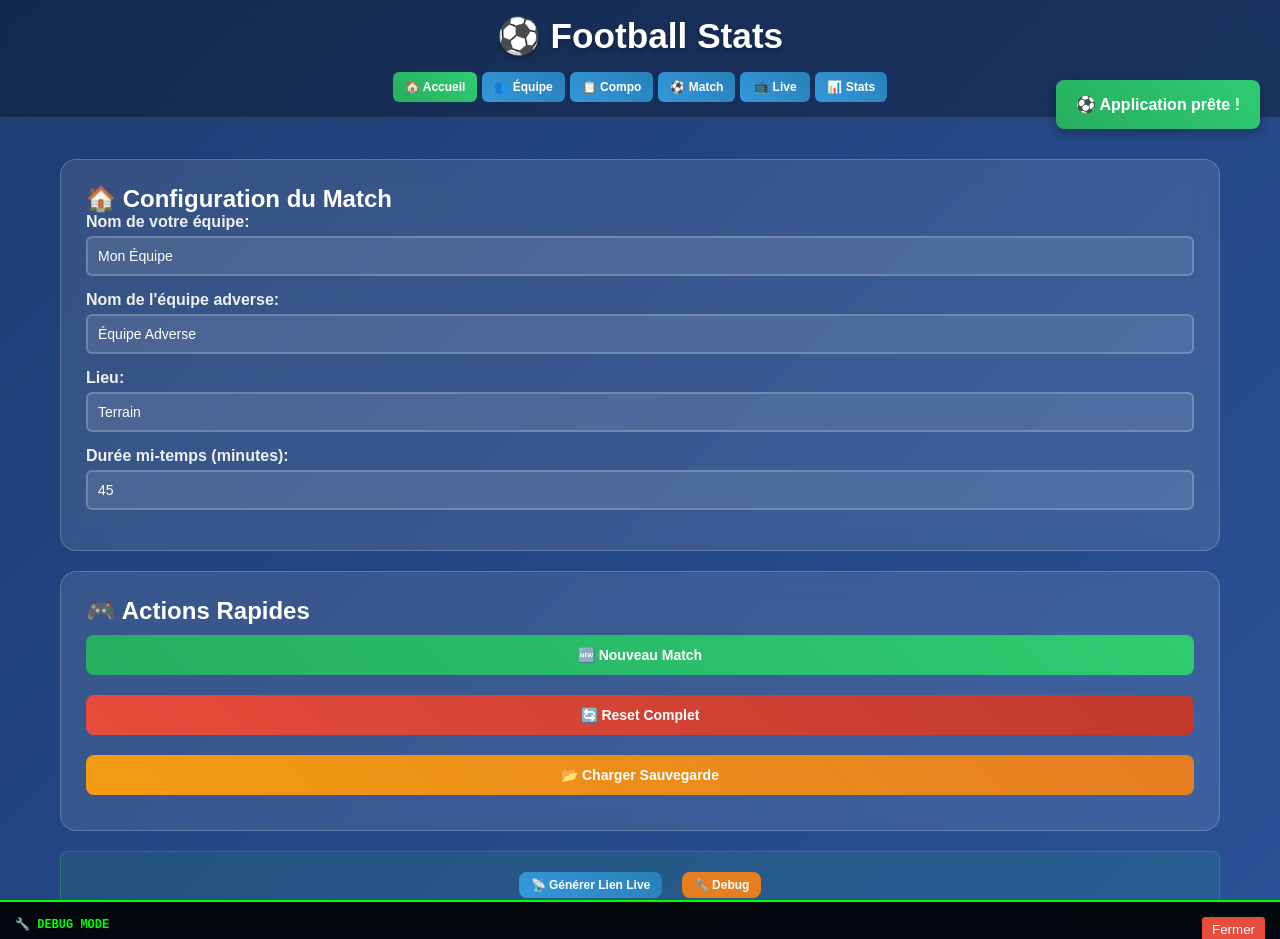
<file: index.html>
<!DOCTYPE html>
<html lang="fr">
<head>
    <meta charset="UTF-8">
    <meta name="viewport" content="width=device-width, initial-scale=1.0">
    <title>Football Stats - Application Complète</title>
    <style>
        * {
            margin: 0;
            padding: 0;
            box-sizing: border-box;
        }
        
        body {
            font-family: 'Segoe UI', Tahoma, Geneva, Verdana, sans-serif;
            background: linear-gradient(135deg, #1e3c72 0%, #2a5298 100%);
            min-height: 100vh;
            color: #fff;
            overflow-x: hidden;
        }
        
        .header {
            background: rgba(0,0,0,0.3);
            padding: 15px;
            text-align: center;
            backdrop-filter: blur(10px);
            border-bottom: 2px solid rgba(255,255,255,0.1);
            position: sticky;
            top: 0;
            z-index: 1000;
        }
        
        .header h1 {
            font-size: 2.2em;
            margin-bottom: 15px;
            text-shadow: 0 2px 4px rgba(0,0,0,0.3);
        }
        
        .nav-buttons {
            display: flex;
            justify-content: center;
            gap: 5px;
            flex-wrap: wrap;
        }
        
        .nav-btn {
            background: linear-gradient(45deg, #3498db, #2980b9);
            color: white;
            border: none;
            padding: 8px 12px;
            border-radius: 6px;
            cursor: pointer;
            font-weight: bold;
            font-size: 12px;
            transition: all 0.3s ease;
            min-width: 70px;
        }
        
        .nav-btn:hover {
            transform: translateY(-2px);
            box-shadow: 0 4px 8px rgba(0,0,0,0.3);
        }
        
        .nav-btn.active {
            background: linear-gradient(45deg, #27ae60, #2ecc71);
        }
        
        .container {
            max-width: 1200px;
            margin: 0 auto;
            padding: 20px;
        }
        
        .page {
            display: none;
            animation: fadeIn 0.3s ease-in;
        }
        
        .page.active {
            display: block;
        }
        
        @keyframes fadeIn {
            from { opacity: 0; transform: translateY(20px); }
            to { opacity: 1; transform: translateY(0); }
        }
        
        .team-card {
            background: rgba(255,255,255,0.1);
            backdrop-filter: blur(10px);
            border-radius: 16px;
            padding: 25px;
            margin: 20px 0;
            border: 1px solid rgba(255,255,255,0.2);
        }
        
        .form-group {
            margin-bottom: 15px;
        }
        
        .form-group label {
            display: block;
            margin-bottom: 5px;
            font-weight: bold;
            color: #ecf0f1;
        }
        
        .form-group input,
        .form-group select {
            width: 100%;
            padding: 10px;
            border: 2px solid rgba(255,255,255,0.2);
            border-radius: 6px;
            background: rgba(255,255,255,0.1);
            color: #fff;
            font-size: 14px;
        }
        
        .form-group input:focus,
        .form-group select:focus {
            outline: none;
            border-color: #3498db;
            background: rgba(255,255,255,0.2);
        }
        
        .btn {
            background: linear-gradient(45deg, #3498db, #2980b9);
            color: white;
            border: none;
            padding: 12px 20px;
            border-radius: 8px;
            cursor: pointer;
            font-weight: bold;
            font-size: 14px;
            transition: all 0.3s ease;
            margin: 5px;
        }
        
        .btn:hover {
            transform: translateY(-2px);
            box-shadow: 0 4px 8px rgba(0,0,0,0.3);
        }
        
        .btn-primary {
            background: linear-gradient(45deg, #27ae60, #2ecc71);
        }
        
        .btn-secondary {
            background: linear-gradient(45deg, #e74c3c, #c0392b);
        }
        
        .btn-warning {
            background: linear-gradient(45deg, #f39c12, #e67e22);
        }
        
        .btn-small {
            padding: 6px 12px;
            font-size: 12px;
        }
        
        .players-list {
            margin-top: 20px;
        }
        
        .player-item {
            background: rgba(255,255,255,0.1);
            padding: 15px;
            margin: 10px 0;
            border-radius: 8px;
            display: flex;
            justify-content: space-between;
            align-items: center;
            border-left: 4px solid #3498db;
            cursor: pointer;
            transition: all 0.3s ease;
        }
        
        .player-item:hover {
            background: rgba(255,255,255,0.2);
            transform: translateX(5px);
        }
        
        .player-item.selected {
            border-left-color: #27ae60;
            background: rgba(46, 204, 113, 0.2);
        }
        
        .player-info {
            flex: 1;
        }
        
        .player-name {
            font-weight: bold;
            font-size: 16px;
        }
        
        .player-position {
            font-size: 14px;
            opacity: 0.8;
        }
        
        .live-header {
            text-align: center;
            margin-bottom: 20px;
            padding: 20px;
            background: rgba(0,0,0,0.2);
            border-radius: 12px;
        }
        
        .live-teams {
            display: flex;
            justify-content: space-between;
            align-items: center;
            margin: 20px 0;
        }
        
        .live-team {
            text-align: center;
            flex: 1;
        }
        
        .live-team-name {
            font-size: 1.2em;
            font-weight: bold;
            margin-bottom: 10px;
        }
        
        .live-score {
            font-size: 3em;
            font-weight: bold;
            text-shadow: 0 2px 4px rgba(0,0,0,0.3);
        }
        
        .live-score.team1 {
            color: #27ae60;
        }
        
        .live-score.team2 {
            color: #e74c3c;
        }
        
        .live-center {
            text-align: center;
            flex: 1;
            padding: 0 20px;
        }
        
        .live-timer {
            font-size: 2.5em;
            font-weight: bold;
            background: linear-gradient(45deg, #e74c3c, #c0392b);
            color: white;
            padding: 10px 20px;
            border-radius: 10px;
            margin-bottom: 15px;
            text-shadow: 0 2px 4px rgba(0,0,0,0.3);
        }
        
        .live-venue {
            font-size: 1.1em;
            opacity: 0.9;
        }
        
        /* Vue live avec structure FIXE pour mobile */
        .live-timeline-mobile {
            display: grid;
            grid-template-columns: 1fr auto 1fr;
            gap: 15px;
            margin-top: 20px;
            min-height: 400px;
        }
        
        .live-center-bar {
            width: 300px;
            background: rgba(52, 152, 219, 0.1);
            border-radius: 12px;
            padding: 15px;
            border: 2px solid rgba(52, 152, 219, 0.3);
        }
        
        .live-events-timeline {
            max-height: 500px;
            overflow-y: auto;
            -webkit-overflow-scrolling: touch;
        }
        
        .timeline-event {
            background: rgba(255,255,255,0.1);
            padding: 12px;
            margin: 8px 0;
            border-radius: 8px;
            border-left: 4px solid #3498db;
            position: relative;
            animation: slideIn 0.3s ease-out;
        }
        
        .timeline-event.goal {
            border-left-color: #e74c3c;
            background: rgba(231, 76, 60, 0.15);
        }
        
        .timeline-event.card {
            border-left-color: #f39c12;
            background: rgba(243, 156, 18, 0.15);
        }
        
        .timeline-event.substitution {
            border-left-color: #9b59b6;
            background: rgba(155, 89, 182, 0.15);
        }
        
        @keyframes slideIn {
            from { opacity: 0; transform: translateY(-20px); }
            to { opacity: 1; transform: translateY(0); }
        }
        
        .event-time {
            font-weight: bold;
            color: #3498db;
            margin-right: 10px;
        }
        
        .event-description {
            font-size: 14px;
        }
        
        .remove-event {
            position: absolute;
            top: 5px;
            right: 5px;
            background: rgba(231, 76, 60, 0.8);
            color: white;
            border: none;
            width: 20px;
            height: 20px;
            border-radius: 50%;
            cursor: pointer;
            font-size: 12px;
            line-height: 1;
        }
        
        .action-buttons {
            display: grid;
            grid-template-columns: 1fr 1fr;
            gap: 10px;
            margin: 20px 0;
        }
        
        .action-btn {
            padding: 15px;
            border: none;
            border-radius: 8px;
            color: white;
            font-weight: bold;
            cursor: pointer;
            transition: all 0.3s ease;
            font-size: 14px;
            min-height: 50px;
        }
        
        .action-btn:hover {
            transform: translateY(-2px);
            box-shadow: 0 4px 8px rgba(0,0,0,0.3);
        }
        
        .action-btn.goal {
            background: linear-gradient(45deg, #e74c3c, #c0392b);
        }
        
        .action-btn.assist {
            background: linear-gradient(45deg, #27ae60, #2ecc71);
        }
        
        .action-btn.card {
            background: linear-gradient(45deg, #f39c12, #e67e22);
        }
        
        .action-btn.substitution {
            background: linear-gradient(45deg, #9b59b6, #8e44ad);
        }
        
        .action-btn.save {
            background: linear-gradient(45deg, #3498db, #2980b9);
        }
        
        .action-btn.foul {
            background: linear-gradient(45deg, #95a5a6, #7f8c8d);
        }
        
        .player-selector {
            margin: 15px 0;
        }
        
        .player-selector select {
            width: 100%;
            padding: 10px;
            border: 1px solid rgba(255,255,255,0.3);
            border-radius: 6px;
            background: rgba(255,255,255,0.1);
            color: white;
        }
        
        .live-link-section {
            margin-top: 20px;
            text-align: center;
            padding: 15px;
            background: rgba(46, 204, 113, 0.1);
            border-radius: 8px;
            border: 1px solid rgba(46, 204, 113, 0.3);
        }
        
        .live-link-section input[type="text"] {
            width: 100%;
            padding: 10px;
            margin: 10px 0;
            border: 1px solid rgba(255,255,255,0.3);
            border-radius: 6px;
            background: rgba(255,255,255,0.1);
            color: white;
            font-family: monospace;
        }
        
        .stats-section {
            margin: 20px 0;
        }
        
        .stats-grid {
            display: grid;
            grid-template-columns: repeat(auto-fit, minmax(200px, 1fr));
            gap: 20px;
            margin: 20px 0;
        }
        
        .stat-item {
            background: rgba(255,255,255,0.1);
            padding: 20px;
            border-radius: 12px;
            text-align: center;
            border: 1px solid rgba(255,255,255,0.2);
        }
        
        .stat-value {
            font-size: 2.5em;
            font-weight: bold;
            color: #3498db;
            margin-bottom: 10px;
        }
        
        .stat-label {
            font-size: 1.1em;
            opacity: 0.9;
        }
        
        .players-grid {
            display: grid;
            grid-template-columns: repeat(auto-fill, minmax(200px, 1fr));
            gap: 15px;
            margin: 20px 0;
        }
        
        .notification {
            position: fixed;
            top: 80px;
            right: 20px;
            padding: 15px 20px;
            border-radius: 8px;
            color: white;
            font-weight: bold;
            z-index: 10000;
            max-width: 300px;
            box-shadow: 0 4px 12px rgba(0,0,0,0.3);
            transform: translateX(100%);
            transition: transform 0.3s ease;
        }
        
        .notification.show {
            transform: translateX(0);
        }
        
        .notification.success {
            background: linear-gradient(45deg, #27ae60, #2ecc71);
        }
        
        .notification.error {
            background: linear-gradient(45deg, #e74c3c, #c0392b);
        }
        
        .notification.info {
            background: linear-gradient(45deg, #3498db, #2980b9);
        }
        
        /* Optimisations mobile */
        @media (max-width: 768px) {
            .header h1 {
                font-size: 1.8em;
                margin-bottom: 10px;
            }
            
            .nav-buttons {
                gap: 3px;
            }
            
            .nav-btn {
                padding: 6px 8px;
                font-size: 11px;
                min-width: 60px;
            }
            
            .container {
                padding: 10px;
            }
            
            .live-teams {
                flex-direction: column;
                gap: 15px;
            }
            
            .live-center {
                padding: 15px 0;
            }
            
            .live-timer {
                font-size: 2em;
                padding: 8px 15px;
            }
            
            .live-score {
                font-size: 2.5em;
            }
            
            .live-timeline-mobile {
                grid-template-columns: 1fr;
                gap: 20px;
            }
            
            .live-center-bar {
                width: 100%;
                order: -1;
            }
            
            .action-buttons {
                grid-template-columns: 1fr;
                gap: 8px;
            }
            
            .action-btn {
                padding: 12px;
                font-size: 13px;
                min-height: 44px;
            }
            
            .team-card {
                padding: 15px;
                margin: 10px 0;
            }
            
            .stats-grid {
                grid-template-columns: 1fr 1fr;
                gap: 10px;
            }
            
            .stat-value {
                font-size: 2em;
            }
            
            .notification {
                top: 70px;
                right: 10px;
                left: 10px;
                max-width: none;
                transform: translateY(-100%);
            }
            
            .notification.show {
                transform: translateY(0);
            }
        }
        
        /* Animations additionnelles */
        .spinner {
            border: 4px solid rgba(255,255,255,0.3);
            border-top: 4px solid white;
            border-radius: 50%;
            width: 40px;
            height: 40px;
            animation: spin 1s linear infinite;
            margin: 20px auto;
        }
        
        @keyframes spin {
            0% { transform: rotate(0deg); }
            100% { transform: rotate(360deg); }
        }
        
        .pulse {
            animation: pulse 2s infinite;
        }
        
        @keyframes pulse {
            0%, 100% { opacity: 1; }
            50% { opacity: 0.7; }
        }
        
        /* Mode debug */
        .debug-panel {
            position: fixed;
            bottom: 0;
            left: 0;
            right: 0;
            background: rgba(0,0,0,0.9);
            color: #00ff00;
            font-family: monospace;
            font-size: 12px;
            padding: 15px;
            max-height: 200px;
            overflow-y: auto;
            border-top: 2px solid #00ff00;
            z-index: 9999;
            transform: translateY(100%);
            transition: transform 0.3s ease;
        }
        
        .debug-panel.show {
            transform: translateY(0);
        }
    </style>
</head>
<body>
    <div class="header">
        <h1>⚽ Football Stats</h1>
        <div class="nav-buttons">
            <button class="nav-btn active" onclick="showPage('home')">🏠 Accueil</button>
            <button class="nav-btn" onclick="showPage('setup')">👥 Équipe</button>
            <button class="nav-btn" onclick="showPage('lineup')">📋 Compo</button>
            <button class="nav-btn" onclick="showPage('match')">⚽ Match</button>
            <button class="nav-btn" onclick="showPage('live')">📺 Live</button>
            <button class="nav-btn" onclick="showPage('stats')">📊 Stats</button>
        </div>
    </div>

    <div class="container">
        <!-- Page Accueil -->
        <div id="home" class="page active">
            <div class="team-card">
                <h2>🏠 Configuration du Match</h2>
                <div class="form-group">
                    <label for="team1Name">Nom de votre équipe:</label>
                    <input type="text" id="team1Name" value="Mon Équipe" placeholder="Nom de votre équipe">
                </div>
                <div class="form-group">
                    <label for="team2Name">Nom de l'équipe adverse:</label>
                    <input type="text" id="team2Name" value="Équipe Adverse" placeholder="Nom de l'équipe adverse">
                </div>
                <div class="form-group">
                    <label for="venue">Lieu:</label>
                    <input type="text" id="venue" value="Terrain" placeholder="Nom du terrain">
                </div>
                <div class="form-group">
                    <label for="duration">Durée mi-temps (minutes):</label>
                    <input type="number" id="duration" value="45" min="1" max="90">
                </div>
            </div>
            
            <div class="team-card">
                <h2>🎮 Actions Rapides</h2>
                <button class="btn btn-primary" onclick="startNewMatch()" style="width: 100%; margin: 10px 0;">
                    🆕 Nouveau Match
                </button>
                <button class="btn btn-secondary" onclick="showConfirmReset()" style="width: 100%; margin: 10px 0;">
                    🔄 Reset Complet
                </button>
                <button class="btn btn-warning" onclick="loadMatchFile()" style="width: 100%; margin: 10px 0;">
                    📂 Charger Sauvegarde
                </button>
                <input type="file" id="fileInput" accept=".json" style="display: none;" onchange="handleFileLoad(event)">
            </div>
            
            <div class="live-link-section">
                <button id="generateLiveBtn" class="btn btn-small" onclick="generateLiveLink()">
                    📡 Générer Lien Live
                </button>
                <input type="text" id="liveLink" placeholder="Le lien apparaîtra ici..." readonly style="display: none;">
                <button id="copyLinkBtn" class="btn btn-small" onclick="copyLiveLink()" style="display: none;">
                    📋 Copier
                </button>
                <button class="btn btn-small" onclick="enableMobileDebug()" style="background: #e67e22; margin-left: 10px;">
                    🔧 Debug
                </button>
            </div>
        </div>

        <!-- Configuration des équipes -->
        <div id="setup" class="page">
            <div class="team-card">
                <h2>👥 Composition de votre équipe</h2>
                <div class="form-group">
                    <label for="playerName">Nom de la joueuse:</label>
                    <input type="text" id="playerName" placeholder="Entrez le nom">
                </div>
                <div class="form-group">
                    <label for="playerPosition">Position:</label>
                    <select id="playerPosition">
                        <option value="gardienne">🥅 Gardienne</option>
                        <option value="defenseure">🛡️ Défenseure</option>
                        <option value="milieu">⚡ Milieu</option>
                        <option value="attaquante">⚽ Attaquante</option>
                    </select>
                </div>
                <button class="btn btn-primary" onclick="addPlayer()">➕ Ajouter Joueuse</button>
                
                <div class="players-list" id="playersList">
                    <!-- Les joueuses seront affichées ici -->
                </div>
            </div>
            
            <div class="team-card">
                <h2>💾 Gestion des Compositions</h2>
                <div class="form-group">
                    <label for="compositionName">Nom de la composition:</label>
                    <input type="text" id="compositionName" placeholder="Ex: Équipe Titulaire">
                </div>
                <button class="btn btn-primary" onclick="saveComposition()">💾 Sauvegarder Composition</button>
                <button class="btn btn-secondary" onclick="loadComposition()">📂 Charger Composition</button>
                <select id="compositionsList" style="width: 100%; margin: 10px 0;"></select>
            </div>
        </div>

        <!-- Composition équipe -->
        <div id="lineup" class="page">
            <div class="team-card">
                <h2>📋 Sélectionner votre 11 de départ</h2>
                <p style="margin-bottom: 20px;">Cliquez sur les joueuses pour les sélectionner comme titulaires (maximum 11)</p>
                
                <div class="players-grid" id="lineupPlayersList">
                    <!-- Les joueuses seront affichées ici -->
                </div>
                
                <div style="text-align: center; margin-top: 20px;">
                    <button class="btn btn-primary" onclick="saveLineup()">💾 Confirmer la Composition</button>
                    <button class="btn btn-secondary" onclick="clearLineup()">🔄 Effacer la Sélection</button>
                </div>
                
                <div id="lineupSummary" style="margin-top: 20px; display: none;">
                    <h3>📋 Composition Confirmée:</h3>
                    <div id="lineupDisplay"></div>
                </div>
            </div>
        </div>

        <!-- Interface de match -->
        <div id="match" class="page">
            <div class="live-header">
                <div class="live-teams">
                    <div class="live-team">
                        <div class="live-team-name" id="matchTeam1Name">Mon Équipe</div>
                        <div class="live-score team1" id="matchScore1">0</div>
                    </div>
                    <div class="live-center">
                        <div class="live-timer" id="matchTimer">00:00</div>
                        <div class="live-venue">🏟️ <span id="matchVenue">Terrain</span></div>
                        <div style="margin: 20px 0;">
                            <button id="timerBtn" class="btn btn-primary" onclick="toggleTimer()">▶️ Démarrer</button>
                            <button class="btn btn-warning" onclick="showHalfTimeConfirm()">🔄 Mi-temps</button>
                            <button class="btn btn-secondary" onclick="resetTimer()">⏹️ Reset</button>
                        </div>
                    </div>
                    <div class="live-team">
                        <div class="live-team-name" id="matchTeam2Name">Équipe Adverse</div>
                        <div class="live-score team2" id="matchScore2">0</div>
                    </div>
                </div>
            </div>

            <!-- Interface de jeu avec structure FIXE pour mobile -->
            <div class="live-timeline-mobile">
                <!-- Actions équipe 1 -->
                <div>
                    <h3 style="text-align: center; margin-bottom: 20px;">🟢 Mon Équipe</h3>
                    <div class="player-selector">
                        <select id="team1PlayerSelect">
                            <option value="">Sélectionner une joueuse...</option>
                        </select>
                    </div>
                    <div class="action-buttons">
                        <button class="action-btn goal" onclick="addEvent('team1', 'goal')">⚽ But</button>
                        <button class="action-btn assist" onclick="addEvent('team1', 'assist')">🎯 Passe D.</button>
                        <button class="action-btn card" onclick="addEvent('team1', 'yellow_card')">🟨 Carton J.</button>
                        <button class="action-btn card" onclick="addEvent('team1', 'red_card')">🟥 Carton R.</button>
                        <button class="action-btn substitution" onclick="addEvent('team1', 'substitution')">🔄 Rempl.</button>
                        <button class="action-btn save" onclick="addEvent('team1', 'save')">🥅 Arrêt</button>
                    </div>
                    <div id="team1Events" style="margin-top: 20px;">
                        <!-- Événements équipe 1 -->
                    </div>
                </div>

                <!-- Timeline centrale -->
                <div class="live-center-bar">
                    <h3 style="text-align: center; margin-bottom: 15px;">📈 Timeline du Match</h3>
                    <div class="live-events-timeline" id="timelineEvents">
                        <div style="text-align: center; padding: 50px 20px; opacity: 0.7;">
                            <p>🕘 En attente du début du match</p>
                            <div class="spinner"></div>
                        </div>
                    </div>
                </div>

                <!-- Actions équipe 2 -->
                <div>
                    <h3 style="text-align: center; margin-bottom: 20px;">🔴 Équipe Adverse</h3>
                    <div class="player-selector">
                        <select id="team2PlayerSelect">
                            <option value="">Sélectionner une joueuse...</option>
                        </select>
                    </div>
                    <div class="action-buttons">
                        <button class="action-btn goal" onclick="addEvent('team2', 'goal')">⚽ But</button>
                        <button class="action-btn assist" onclick="addEvent('team2', 'assist')">🎯 Passe D.</button>
                        <button class="action-btn card" onclick="addEvent('team2', 'yellow_card')">🟨 Carton J.</button>
                        <button class="action-btn card" onclick="addEvent('team2', 'red_card')">🟥 Carton R.</button>
                        <button class="action-btn substitution" onclick="addEvent('team2', 'substitution')">🔄 Rempl.</button>
                        <button class="action-btn save" onclick="addEvent('team2', 'save')">🥅 Arrêt</button>
                    </div>
                    <div id="team2Events" style="margin-top: 20px;">
                        <!-- Événements équipe 2 -->
                    </div>
                </div>
            </div>
        </div>

        <!-- Page Live (pour spectateurs) -->
        <div id="live" class="page">
            <div id="liveWaiting" style="text-align: center; padding: 50px;">
                <h2>📡 Mode Spectateur Live</h2>
                <p style="margin: 20px 0;">En attente du début du match</p>
                <div class="spinner"></div>
            </div>
            
            <div id="liveContent" style="display: none;">
                <div class="live-header">
                    <div class="live-teams">
                        <div class="live-team">
                            <div class="live-team-name" id="liveTeam1Name">Mon Équipe</div>
                            <div class="live-score team1" id="liveScore1">0</div>
                        </div>
                        <div class="live-center">
                            <div class="live-timer" id="liveTimer">00:00</div>
                            <div class="live-venue">🏟️ <span id="liveVenue">Terrain</span></div>
                        </div>
                        <div class="live-team">
                            <div class="live-team-name" id="liveTeam2Name">Équipe Adverse</div>
                            <div class="live-score team2" id="liveScore2">0</div>
                        </div>
                    </div>
                </div>
                <div class="live-timeline-mobile">
                    <div>
                        <h3 style="text-align: center; margin-bottom: 20px;">🟢 Mon Équipe</h3>
                        <div id="liveTeam1Events"></div>
                    </div>
                    <div class="live-center-bar">
                        <div class="live-events-timeline" id="liveTimelineEvents"></div>
                    </div>
                    <div>
                        <h3 style="text-align: center; margin-bottom: 20px;">🔴 Équipe Adverse</h3>
                        <div id="liveTeam2Events"></div>
                    </div>
                </div>
            </div>
        </div>

        <!-- Page Statistiques -->
        <div id="stats" class="page">
            <div class="team-card">
                <h2>📊 Statistiques du Match</h2>
                
                <div class="stats-section">
                    <h3>🏆 Score & Performance</h3>
                    <div class="stats-grid">
                        <div class="stat-item">
                            <div class="stat-value" id="statsGoals1">0</div>
                            <div class="stat-label">Buts marqués</div>
                        </div>
                        <div class="stat-item">
                            <div class="stat-value" id="statsGoals2">0</div>
                            <div class="stat-label">Buts encaissés</div>
                        </div>
                        <div class="stat-item">
                            <div class="stat-value" id="statsEvents">0</div>
                            <div class="stat-label">Événements totaux</div>
                        </div>
                        <div class="stat-item">
                            <div class="stat-value" id="statsCards">0</div>
                            <div class="stat-label">Cartons</div>
                        </div>
                    </div>
                </div>
                
                <div class="stats-section">
                    <h3>👥 Statistiques par Joueuse</h3>
                    <div id="playerStats"></div>
                </div>
                
                <div style="text-align: center; margin-top: 30px;">
                    <button class="btn btn-primary" onclick="exportMatchData()">📤 Exporter les Données</button>
                    <button class="btn btn-secondary" onclick="generateReport()">📄 Générer Rapport</button>
                </div>
            </div>
        </div>
    </div>

    <!-- Zone de notifications -->
    <div id="notifications"></div>

    <!-- Panel de debug -->
    <div id="debugPanel" class="debug-panel">
        <div>
            <button onclick="toggleDebug()" style="float: right; background: #e74c3c; color: white; border: none; padding: 5px 10px; border-radius: 3px;">Fermer</button>
            <strong>🔧 DEBUG MODE</strong>
        </div>
        <div id="debugContent"></div>
    </div>

    <script>
        // Variables globales
        let players = [];
        let selectedPlayers = [];
        let events = [];
        let stats = {
            team1: { goals: 0, assists: 0, yellowCards: 0, redCards: 0, saves: 0, substitutions: 0 },
            team2: { goals: 0, assists: 0, yellowCards: 0, redCards: 0, saves: 0, substitutions: 0 }
        };
        let currentTime = 0;
        let isTimerRunning = false;
        let timerInterval = null;
        let halfTimeDuration = 45;
        let isSecondHalf = false;
        let liveUpdateInterval = null;
        let currentLiveId = null;

        // Configuration
        const APP_CONFIG = {
            name: 'Football Stats',
            version: '2.0.0',
            debug: false
        };

        // Utilitaires
        function generateId() {
            return Date.now().toString(36) + Math.random().toString(36).substr(2);
        }

        function formatTime(seconds) {
            const minutes = Math.floor(seconds / 60);
            const remainingSeconds = seconds % 60;
            return `${minutes.toString().padStart(2, '0')}:${remainingSeconds.toString().padStart(2, '0')}`;
        }

        function showNotification(message, type = 'success') {
            const notification = document.createElement('div');
            notification.className = `notification ${type}`;
            notification.textContent = message;
            
            document.getElementById('notifications').appendChild(notification);
            
            setTimeout(() => {
                notification.classList.add('show');
            }, 100);
            
            setTimeout(() => {
                notification.classList.remove('show');
                setTimeout(() => {
                    if (notification.parentNode) {
                        notification.parentNode.removeChild(notification);
                    }
                }, 300);
            }, 3000);
        }

        // Navigation
        function showPage(pageId) {
            // Masquer toutes les pages
            document.querySelectorAll('.page').forEach(page => {
                page.classList.remove('active');
            });
            
            // Masquer tous les boutons actifs
            document.querySelectorAll('.nav-btn').forEach(btn => {
                btn.classList.remove('active');
            });
            
            // Afficher la page et activer le bouton
            const targetPage = document.getElementById(pageId);
            if (targetPage) {
                targetPage.classList.add('active');
                
                // Activer le bouton correspondant
                const pageButtons = {
                    'home': 0,
                    'setup': 1,
                    'lineup': 2,
                    'match': 3,
                    'live': 4,
                    'stats': 5
                };
                
                const buttonIndex = pageButtons[pageId];
                if (buttonIndex !== undefined) {
                    document.querySelectorAll('.nav-btn')[buttonIndex].classList.add('active');
                }
                
                // Actions spécifiques par page
                if (pageId === 'lineup') {
                    displayLineupPlayers();
                } else if (pageId === 'stats') {
                    updateStatsDisplay();
                } else if (pageId === 'live') {
                    initializeLiveView();
                }
            }
        }

        // Gestion des joueuses
        function addPlayer() {
            const name = document.getElementById('playerName').value.trim();
            const position = document.getElementById('playerPosition').value;
            
            if (!name) {
                showNotification('Veuillez entrer un nom', 'error');
                return;
            }
            
            if (players.some(p => p.name.toLowerCase() === name.toLowerCase())) {
                showNotification('Cette joueuse existe déjà', 'error');
                return;
            }
            
            const player = {
                id: generateId(),
                name: name,
                position: position,
                stats: { goals: 0, assists: 0, yellowCards: 0, redCards: 0, saves: 0, substitutions: 0 }
            };
            
            players.push(player);
            document.getElementById('playerName').value = '';
            
            displayPlayers();
            updatePlayerSelectors();
            showNotification(`${name} ajoutée à l'équipe`, 'success');
        }

        function displayPlayers() {
            const playersList = document.getElementById('playersList');
            playersList.innerHTML = '';
            
            players.forEach(player => {
                const playerDiv = document.createElement('div');
                playerDiv.className = 'player-item';
                playerDiv.innerHTML = `
                    <div class="player-info">
                        <div class="player-name">${player.name}</div>
                        <div class="player-position">${getPositionIcon(player.position)} ${getPositionName(player.position)}</div>
                    </div>
                    <button class="btn btn-secondary btn-small" onclick="removePlayer('${player.id}')">❌ Retirer</button>
                `;
                playersList.appendChild(playerDiv);
            });
        }

        function removePlayer(playerId) {
            players = players.filter(p => p.id !== playerId);
            selectedPlayers = selectedPlayers.filter(p => p.id !== playerId);
            displayPlayers();
            updatePlayerSelectors();
            showNotification('Joueuse retirée', 'info');
        }

        function getPositionIcon(position) {
            const icons = {
                'gardienne': '🥅',
                'defenseure': '🛡️',
                'milieu': '⚡',
                'attaquante': '⚽'
            };
            return icons[position] || '👤';
        }

        function getPositionName(position) {
            const names = {
                'gardienne': 'Gardienne',
                'defenseure': 'Défenseure',
                'milieu': 'Milieu',
                'attaquante': 'Attaquante'
            };
            return names[position] || position;
        }

        // Composition d'équipe
        function displayLineupPlayers() {
            const lineupList = document.getElementById('lineupPlayersList');
            lineupList.innerHTML = '';
            
            players.forEach(player => {
                const isSelected = selectedPlayers.some(p => p.id === player.id);
                const playerDiv = document.createElement('div');
                playerDiv.className = `player-item ${isSelected ? 'selected' : ''}`;
                playerDiv.onclick = () => togglePlayerSelection(player);
                playerDiv.innerHTML = `
                    <div class="player-info">
                        <div class="player-name">${player.name}</div>
                        <div class="player-position">${getPositionIcon(player.position)} ${getPositionName(player.position)}</div>
                    </div>
                    <div style="font-size: 1.5em;">${isSelected ? '✅' : '⭕'}</div>
                `;
                lineupList.appendChild(playerDiv);
            });
            
            updateLineupSummary();
        }

        function togglePlayerSelection(player) {
            const isSelected = selectedPlayers.some(p => p.id === player.id);
            
            if (isSelected) {
                selectedPlayers = selectedPlayers.filter(p => p.id !== player.id);
            } else {
                if (selectedPlayers.length >= 11) {
                    showNotification('Vous ne pouvez sélectionner que 11 joueuses maximum', 'error');
                    return;
                }
                selectedPlayers.push(player);
            }
            
            displayLineupPlayers();
        }

        function updateLineupSummary() {
            const summary = document.getElementById('lineupSummary');
            const display = document.getElementById('lineupDisplay');
            
            if (selectedPlayers.length > 0) {
                summary.style.display = 'block';
                display.innerHTML = selectedPlayers.map(player => 
                    `<div style="display: inline-block; margin: 5px; padding: 8px 12px; background: rgba(46, 204, 113, 0.2); border-radius: 6px; border: 1px solid rgba(46, 204, 113, 0.5);">
                        ${getPositionIcon(player.position)} ${player.name}
                    </div>`
                ).join('');
            } else {
                summary.style.display = 'none';
            }
        }

        function saveLineup() {
            if (selectedPlayers.length === 0) {
                showNotification('Veuillez sélectionner au moins une joueuse', 'error');
                return;
            }
            
            updatePlayerSelectors();
            showNotification(`Composition sauvegardée (${selectedPlayers.length} joueuses)`, 'success');
            showPage('match');
        }

        function clearLineup() {
            selectedPlayers = [];
            displayLineupPlayers();
        }

        function updatePlayerSelectors() {
            const selectors = ['team1PlayerSelect', 'team2PlayerSelect'];
            
            selectors.forEach(selectorId => {
                const selector = document.getElementById(selectorId);
                if (selector) {
                    selector.innerHTML = '<option value="">Sélectionner une joueuse...</option>';
                    
                    const playersToShow = selectorId === 'team1PlayerSelect' ? selectedPlayers : players;
                    playersToShow.forEach(player => {
                        const option = document.createElement('option');
                        option.value = player.id;
                        option.textContent = `${getPositionIcon(player.position)} ${player.name}`;
                        selector.appendChild(option);
                    });
                }
            });
        }

        // Gestion du timer
        function toggleTimer() {
            if (isTimerRunning) {
                pauseTimer();
            } else {
                startTimer();
            }
        }

        function startTimer() {
            isTimerRunning = true;
            document.getElementById('timerBtn').innerHTML = '⏸️ Pause';
            
            timerInterval = setInterval(() => {
                currentTime++;
                updateTimerDisplay();
            }, 1000);
            
            showNotification('Match démarré', 'success');
            hideWaitingMessage();
        }

        function pauseTimer() {
            isTimerRunning = false;
            document.getElementById('timerBtn').innerHTML = '▶️ Reprendre';
            
            if (timerInterval) {
                clearInterval(timerInterval);
            }
            
            showNotification('Match en pause', 'info');
        }

        function resetTimer() {
            if (confirm('Êtes-vous sûr de vouloir remettre le timer à zéro ?')) {
                currentTime = 0;
                isTimerRunning = false;
                isSecondHalf = false;
                
                if (timerInterval) {
                    clearInterval(timerInterval);
                }
                
                document.getElementById('timerBtn').innerHTML = '▶️ Démarrer';
                updateTimerDisplay();
                showNotification('Timer remis à zéro', 'info');
            }
        }

        function updateTimerDisplay() {
            const timerElements = ['matchTimer', 'liveTimer'];
            timerElements.forEach(id => {
                const element = document.getElementById(id);
                if (element) {
                    element.textContent = formatTime(currentTime);
                }
            });
        }

        function showHalfTimeConfirm() {
            if (confirm('Confirmer la mi-temps ?')) {
                isSecondHalf = true;
                showNotification('Deuxième mi-temps', 'info');
            }
        }

        // Gestion des événements
        function addEvent(team, eventType) {
            const playerSelect = document.getElementById(`${team}PlayerSelect`);
            const playerId = playerSelect.value;
            const playerName = playerId ? players.find(p => p.id === playerId)?.name || 'Inconnue' : getTeamName(team);
            
            const event = {
                id: generateId(),
                time: currentTime,
                team: team,
                type: eventType,
                player: playerName,
                playerId: playerId,
                description: createEventDescription(eventType, playerName, currentTime)
            };
            
            events.unshift(event); // Ajouter en début pour avoir les plus récents en haut
            updateStats(team, eventType, playerId);
            updateAllDisplays();
            
            const eventIcons = {
                'goal': '⚽',
                'assist': '🎯',
                'yellow_card': '🟨',
                'red_card': '🟥',
                'substitution': '🔄',
                'save': '🥅'
            };
            
            showNotification(`${eventIcons[eventType]} ${event.description}`, 'success');
            
            // Vibration mobile
            if (navigator.vibrate) {
                navigator.vibrate(eventType === 'goal' ? [200, 100, 200] : [100]);
            }
        }

        function createEventDescription(eventType, playerName, time) {
            const formattedTime = formatTime(time);
            const descriptions = {
                'goal': `But de ${playerName} (${formattedTime})`,
                'assist': `Passe décisive de ${playerName} (${formattedTime})`,
                'yellow_card': `Carton jaune pour ${playerName} (${formattedTime})`,
                'red_card': `Carton rouge pour ${playerName} (${formattedTime})`,
                'substitution': `Remplacement de ${playerName} (${formattedTime})`,
                'save': `Arrêt de ${playerName} (${formattedTime})`
            };
            return descriptions[eventType] || `Événement ${eventType} (${formattedTime})`;
        }

        function updateStats(team, eventType, playerId) {
            // Stats d'équipe
            if (stats[team][eventType + 's']) {
                stats[team][eventType + 's']++;
            } else if (eventType === 'yellow_card') {
                stats[team].yellowCards++;
            } else if (eventType === 'red_card') {
                stats[team].redCards++;
            }
            
            // Stats individuelles
            if (playerId) {
                const player = players.find(p => p.id === playerId);
                if (player && player.stats[eventType + 's']) {
                    player.stats[eventType + 's']++;
                } else if (player && eventType === 'yellow_card') {
                    player.stats.yellowCards++;
                } else if (player && eventType === 'red_card') {
                    player.stats.redCards++;
                }
            }
        }

        function removeEvent(eventId) {
            if (!confirm('Supprimer cet événement ?')) return;
            
            const eventIndex = events.findIndex(e => e.id === eventId);
            if (eventIndex !== -1) {
                const event = events[eventIndex];
                
                // Reverser les stats
                const team = event.team;
                const eventType = event.type;
                
                if (stats[team][eventType + 's']) {
                    stats[team][eventType + 's']--;
                } else if (eventType === 'yellow_card') {
                    stats[team].yellowCards--;
                } else if (eventType === 'red_card') {
                    stats[team].redCards--;
                }
                
                // Stats individuelles
                if (event.playerId) {
                    const player = players.find(p => p.id === event.playerId);
                    if (player && player.stats[eventType + 's']) {
                        player.stats[eventType + 's']--;
                    } else if (player && eventType === 'yellow_card') {
                        player.stats.yellowCards--;
                    } else if (player && eventType === 'red_card') {
                        player.stats.redCards--;
                    }
                }
                
                events.splice(eventIndex, 1);
                updateAllDisplays();
                showNotification('Événement supprimé', 'info');
            }
        }

        function updateAllDisplays() {
            updateMatchDisplay();
            updateLiveDisplay();
            updateTimeline();
            updateStatsDisplay();
        }

        function updateMatchDisplay() {
            // Mettre à jour les noms des équipes
            const team1Name = document.getElementById('team1Name')?.value || 'Mon Équipe';
            const team2Name = document.getElementById('team2Name')?.value || 'Équipe Adverse';
            const venue = document.getElementById('venue')?.value || 'Terrain';
            
            const elements = {
                'matchTeam1Name': team1Name,
                'matchTeam2Name': team2Name,
                'matchVenue': venue,
                'matchScore1': stats.team1.goals,
                'matchScore2': stats.team2.goals
            };
            
            Object.entries(elements).forEach(([id, value]) => {
                const element = document.getElementById(id);
                if (element) element.textContent = value;
            });
        }

        function updateLiveDisplay() {
            // Mettre à jour les infos du match live
            const team1Name = document.getElementById('team1Name')?.value || 'Mon Équipe';
            const team2Name = document.getElementById('team2Name')?.value || 'Équipe Adverse';
            const venue = document.getElementById('venue')?.value || 'Terrain';
            
            const elements = {
                'liveTeam1Name': team1Name,
                'liveTeam2Name': team2Name,
                'liveVenue': venue,
                'liveScore1': stats.team1.goals,
                'liveScore2': stats.team2.goals
            };
            
            Object.entries(elements).forEach(([id, value]) => {
                const element = document.getElementById(id);
                if (element) element.textContent = value;
            });
            
            // Mettre à jour les événements
            updateLiveEvents();
        }

        function updateLiveEvents() {
            const team1Events = document.getElementById('team1Events');
            const team2Events = document.getElementById('team2Events');
            const liveTeam1Events = document.getElementById('liveTeam1Events');
            const liveTeam2Events = document.getElementById('liveTeam2Events');
            
            if (team1Events) {
                team1Events.innerHTML = getTeamEvents('team1');
            }
            if (team2Events) {
                team2Events.innerHTML = getTeamEvents('team2');
            }
            if (liveTeam1Events) {
                liveTeam1Events.innerHTML = getTeamEvents('team1');
            }
            if (liveTeam2Events) {
                liveTeam2Events.innerHTML = getTeamEvents('team2');
            }
        }

        function getTeamEvents(team) {
            const teamEvents = events.filter(e => e.team === team).slice(0, 10); // Limiter à 10 événements
            
            if (teamEvents.length === 0) {
                return '<div style="text-align: center; opacity: 0.7; padding: 20px;">Aucun événement</div>';
            }
            
            return teamEvents.map(event => `
                <div class="timeline-event ${event.type}" style="margin: 8px 0; padding: 10px; background: rgba(255,255,255,0.1); border-radius: 6px; border-left: 3px solid ${getEventColor(event.type)};">
                    <span class="event-time">${formatTime(event.time)}</span>
                    <div class="event-description">${getEventIcon(event.type)} ${event.player}</div>
                </div>
            `).join('');
        }

        function updateTimeline() {
            const timeline = document.getElementById('timelineEvents');
            const liveTimeline = document.getElementById('liveTimelineEvents');
            
            const timelineHTML = events.length === 0 ? 
                '<div style="text-align: center; padding: 50px 20px; opacity: 0.7;"><p>🕘 Aucun événement pour le moment</p></div>' :
                events.slice(0, 20).map(event => `
                    <div class="timeline-event ${event.type}">
                        <button class="remove-event" onclick="removeEvent('${event.id}')">×</button>
                        <span class="event-time">${formatTime(event.time)}</span>
                        <div class="event-description">${getEventIcon(event.type)} ${event.description}</div>
                    </div>
                `).join('');
            
            if (timeline) timeline.innerHTML = timelineHTML;
            if (liveTimeline) liveTimeline.innerHTML = timelineHTML.replace(/<button[^>]*>×<\/button>/g, ''); // Retirer boutons suppression pour spectateurs
        }

        function getEventIcon(eventType) {
            const icons = {
                'goal': '⚽',
                'assist': '🎯',
                'yellow_card': '🟨',
                'red_card': '🟥',
                'substitution': '🔄',
                'save': '🥅',
                'foul': '⚠️'
            };
            return icons[eventType] || '📊';
        }

        function getEventColor(eventType) {
            const colors = {
                'goal': '#e74c3c',
                'assist': '#27ae60',
                'yellow_card': '#f39c12',
                'red_card': '#c0392b',
                'substitution': '#9b59b6',
                'save': '#3498db',
                'foul': '#95a5a6'
            };
            return colors[eventType] || '#3498db';
        }

        function getTeamName(team) {
            if (team === 'team1') {
                return document.getElementById('team1Name')?.value || 'Mon Équipe';
            } else {
                return document.getElementById('team2Name')?.value || 'Équipe Adverse';
            }
        }

        // Gestion du live
        function generateLiveLink() {
            try {
                currentLiveId = generateId();
                const baseUrl = window.location.origin + window.location.pathname;
                const liveUrl = `${baseUrl}?live=${currentLiveId}`;
                
                document.getElementById('liveLink').value = liveUrl;
                document.getElementById('liveLink').style.display = 'block';
                document.getElementById('copyLinkBtn').style.display = 'inline-block';
                
                // Sauvegarder les données live
                saveLiveData();
                
                showNotification('Lien live généré !', 'success');
                
                // Auto-copie sur mobile
                if (navigator.share || /Android|iPhone|iPad|iPod|BlackBerry|IEMobile|Opera Mini/i.test(navigator.userAgent)) {
                    setTimeout(() => {
                        copyLiveLink();
                    }, 1000);
                }
                
            } catch (error) {
                console.error('Erreur génération lien:', error);
                showNotification('Erreur lors de la génération du lien', 'error');
            }
        }

        async function copyLiveLink() {
            const linkInput = document.getElementById('liveLink');
            const link = linkInput.value;
            
            if (!link) {
                showNotification('Aucun lien à copier', 'error');
                return;
            }
            
            try {
                // Méthode moderne pour partager sur mobile
                if (navigator.share && /Android|iPhone|iPad|iPod/i.test(navigator.userAgent)) {
                    await navigator.share({
                        title: 'Match Live - Football Stats',
                        text: 'Suivez le match en direct !',
                        url: link
                    });
                    showNotification('Lien partagé !', 'success');
                    return;
                }
                
                // Méthode clipboard moderne
                if (navigator.clipboard && navigator.clipboard.writeText) {
                    await navigator.clipboard.writeText(link);
                    showNotification('Lien copié !', 'success');
                    return;
                }
                
                // Fallback pour Android ancien
                linkInput.style.display = 'block';
                linkInput.select();
                linkInput.setSelectionRange(0, 99999); // Pour mobile
                
                const successful = document.execCommand('copy');
                if (successful) {
                    showNotification('Lien copié !', 'success');
                } else {
                    throw new Error('Copie échouée');
                }
                
            } catch (error) {
                console.error('Erreur copie:', error);
                // En dernier recours, sélectionner le texte pour copie manuelle
                linkInput.style.display = 'block';
                linkInput.select();
                showNotification('Veuillez copier manuellement le lien sélectionné', 'info');
            }
        }

        function saveLiveData() {
            if (!currentLiveId) return;
            
            const liveData = {
                id: currentLiveId,
                team1Name: document.getElementById('team1Name')?.value || 'Mon Équipe',
                team2Name: document.getElementById('team2Name')?.value || 'Équipe Adverse',
                venue: document.getElementById('venue')?.value || 'Terrain',
                currentTime: currentTime,
                isTimerRunning: isTimerRunning,
                stats: stats,
                events: events,
                players: players,
                selectedPlayers: selectedPlayers,
                lastUpdate: Date.now()
            };
            
            localStorage.setItem(`liveMatch_${currentLiveId}`, JSON.stringify(liveData));
        }

        function initializeLiveView() {
            const urlParams = new URLSearchParams(window.location.search);
            const liveId = urlParams.get('live');
            
            if (liveId) {
                console.log('Mode Live détecté, ID:', liveId);
                
                // Essayer de charger les données
                const matchData = localStorage.getItem(`liveMatch_${liveId}`);
                
                if (matchData) {
                    try {
                        const data = JSON.parse(matchData);
                        console.log('Données match chargées:', data);
                        
                        // Charger les données
                        stats = data.stats || { team1: {}, team2: {} };
                        events = data.events || [];
                        players = data.players || [];
                        selectedPlayers = data.selectedPlayers || [];
                        currentTime = data.currentTime || 0;
                        
                        // Mettre à jour les champs
                        if (data.team1Name) document.getElementById('team1Name').value = data.team1Name;
                        if (data.team2Name) document.getElementById('team2Name').value = data.team2Name;
                        if (data.venue) document.getElementById('venue').value = data.venue;
                        
                        // Afficher directement le live
                        hideWaitingMessage();
                        showLiveMatch();
                        
                        // Démarrer la mise à jour auto (plus robuste sur mobile)
                        startLiveUpdates();
                        
                    } catch (error) {
                        console.error('Erreur parsing données match:', error);
                        showErrorAndRedirect();
                    }
                } else {
                    console.log('Aucune donnée trouvée pour ce match');
                    showErrorAndRedirect();
                }
            }
        }

        function startLiveUpdates() {
            // Éviter les multiples intervalles
            if (liveUpdateInterval) {
                clearInterval(liveUpdateInterval);
            }
            
            // Mise à jour plus fréquente sur mobile
            liveUpdateInterval = setInterval(() => {
                try {
                    const urlParams = new URLSearchParams(window.location.search);
                    const liveId = urlParams.get('live');
                    
                    if (liveId) {
                        const matchData = localStorage.getItem(`liveMatch_${liveId}`);
                        if (matchData) {
                            const data = JSON.parse(matchData);
                            
                            // Vérifier s'il y a des changements
                            if (JSON.stringify(data.events) !== JSON.stringify(events)) {
                                events = data.events;
                                stats = data.stats;
                                currentTime = data.currentTime;
                                updateLiveDisplay();
                            }
                        }
                    }
                } catch (error) {
                    console.error('Erreur mise à jour live:', error);
                }
            }, 1000); // Toutes les secondes sur mobile
        }

        function showErrorAndRedirect() {
            const liveContainer = document.getElementById('liveContent');
            liveContainer.innerHTML = `
                <div style="text-align: center; padding: 50px;">
                    <h2>❌ Match non trouvé</h2>
                    <p style="margin: 20px 0;">Ce lien de match n'est plus valide ou n'existe pas.</p>
                    <button class="btn btn-primary" onclick="showPage('home')">
                        🏠 Retour à l'accueil
                    </button>
                </div>
            `;
        }

        function hideWaitingMessage() {
            const waiting = document.getElementById('liveWaiting');
            const content = document.getElementById('liveContent');
            
            if (waiting) waiting.style.display = 'none';
            if (content) content.style.display = 'block';
        }

        function showLiveMatch() {
            hideWaitingMessage();
            updateLiveDisplay();
        }

        // Gestion des statistiques
        function updateStatsDisplay() {
            // Stats générales
            document.getElementById('statsGoals1').textContent = stats.team1.goals || 0;
            document.getElementById('statsGoals2').textContent = stats.team2.goals || 0;
            document.getElementById('statsEvents').textContent = events.length;
            document.getElementById('statsCards').textContent = (stats.team1.yellowCards || 0) + (stats.team1.redCards || 0) + (stats.team2.yellowCards || 0) + (stats.team2.redCards || 0);
            
            // Stats par joueuse
            const playerStatsContainer = document.getElementById('playerStats');
            if (playerStatsContainer) {
                const playersWithStats = players.filter(p => 
                    p.stats.goals > 0 || p.stats.assists > 0 || p.stats.yellowCards > 0 || p.stats.redCards > 0 || p.stats.saves > 0
                );
                
                if (playersWithStats.length === 0) {
                    playerStatsContainer.innerHTML = '<div style="text-align: center; opacity: 0.7; padding: 30px;">Aucune statistique individuelle pour le moment</div>';
                } else {
                    playerStatsContainer.innerHTML = playersWithStats.map(player => `
                        <div style="background: rgba(255,255,255,0.1); padding: 15px; margin: 10px 0; border-radius: 8px; border-left: 3px solid #3498db;">
                            <div style="font-weight: bold; margin-bottom: 10px;">${getPositionIcon(player.position)} ${player.name}</div>
                            <div style="display: grid; grid-template-columns: repeat(auto-fit, minmax(100px, 1fr)); gap: 10px;">
                                ${player.stats.goals > 0 ? `<div>⚽ ${player.stats.goals} but(s)</div>` : ''}
                                ${player.stats.assists > 0 ? `<div>🎯 ${player.stats.assists} passe(s)</div>` : ''}
                                ${player.stats.yellowCards > 0 ? `<div>🟨 ${player.stats.yellowCards} carton(s) J</div>` : ''}
                                ${player.stats.redCards > 0 ? `<div>🟥 ${player.stats.redCards} carton(s) R</div>` : ''}
                                ${player.stats.saves > 0 ? `<div>🥅 ${player.stats.saves} arrêt(s)</div>` : ''}
                            </div>
                        </div>
                    `).join('');
                }
            }
        }

        // Sauvegarde et chargement
        function saveComposition() {
            const name = document.getElementById('compositionName').value.trim();
            if (!name) {
                showNotification('Veuillez entrer un nom pour la composition', 'error');
                return;
            }
            
            const compositions = JSON.parse(localStorage.getItem('compositions') || '{}');
            compositions[name] = players;
            localStorage.setItem('compositions', JSON.stringify(compositions));
            
            updateCompositionsList();
            showNotification(`Composition "${name}" sauvegardée`, 'success');
        }

        function loadComposition() {
            const select = document.getElementById('compositionsList');
            const compositionName = select.value;
            
            if (!compositionName) {
                showNotification('Veuillez sélectionner une composition', 'error');
                return;
            }
            
            const compositions = JSON.parse(localStorage.getItem('compositions') || '{}');
            if (compositions[compositionName]) {
                players = compositions[compositionName];
                displayPlayers();
                updatePlayerSelectors();
                showNotification(`Composition "${compositionName}" chargée`, 'success');
            }
        }

        function updateCompositionsList() {
            const select = document.getElementById('compositionsList');
            const compositions = JSON.parse(localStorage.getItem('compositions') || '{}');
            
            select.innerHTML = '<option value="">Sélectionner une composition...</option>';
            Object.keys(compositions).forEach(name => {
                const option = document.createElement('option');
                option.value = name;
                option.textContent = name;
                select.appendChild(option);
            });
        }

        function startNewMatch() {
            if (confirm('Commencer un nouveau match ? (Les données actuelles seront perdues)')) {
                // Reset complet
                events = [];
                stats = {
                    team1: { goals: 0, assists: 0, yellowCards: 0, redCards: 0, saves: 0, substitutions: 0 },
                    team2: { goals: 0, assists: 0, yellowCards: 0, redCards: 0, saves: 0, substitutions: 0 }
                };
                currentTime = 0;
                isTimerRunning = false;
                isSecondHalf = false;
                
                if (timerInterval) {
                    clearInterval(timerInterval);
                }
                
                // Reset stats joueurs
                players.forEach(player => {
                    player.stats = { goals: 0, assists: 0, yellowCards: 0, redCards: 0, saves: 0, substitutions: 0 };
                });
                
                document.getElementById('timerBtn').innerHTML = '▶️ Démarrer';
                updateAllDisplays();
                showNotification('Nouveau match créé', 'success');
                showPage('match');
            }
        }

        function showConfirmReset() {
            if (confirm('Êtes-vous sûr de vouloir tout réinitialiser ? Cette action supprimera toutes les données (joueurs, événements, etc.)')) {
                // Reset total
                players = [];
                selectedPlayers = [];
                events = [];
                stats = {
                    team1: { goals: 0, assists: 0, yellowCards: 0, redCards: 0, saves: 0, substitutions: 0 },
                    team2: { goals: 0, assists: 0, yellowCards: 0, redCards: 0, saves: 0, substitutions: 0 }
                };
                currentTime = 0;
                isTimerRunning = false;
                
                if (timerInterval) {
                    clearInterval(timerInterval);
                }
                
                // Reset interface
                document.getElementById('playerName').value = '';
                document.getElementById('compositionName').value = '';
                document.getElementById('timerBtn').innerHTML = '▶️ Démarrer';
                
                displayPlayers();
                updatePlayerSelectors();
                updateAllDisplays();
                
                showNotification('Application réinitialisée', 'info');
                showPage('home');
            }
        }

        function exportMatchData() {
            const matchData = {
                info: {
                    team1: document.getElementById('team1Name')?.value || 'Mon Équipe',
                    team2: document.getElementById('team2Name')?.value || 'Équipe Adverse',
                    venue: document.getElementById('venue')?.value || 'Terrain',
                    date: new Date().toISOString(),
                    duration: formatTime(currentTime)
                },
                stats: stats,
                events: events,
                players: players,
                selectedPlayers: selectedPlayers
            };
            
            const blob = new Blob([JSON.stringify(matchData, null, 2)], { type: 'application/json' });
            const url = URL.createObjectURL(blob);
            
            const a = document.createElement('a');
            a.href = url;
            a.download = `match_${new Date().toISOString().slice(0, 10)}.json`;
            a.click();
            
            URL.revokeObjectURL(url);
            showNotification('Données exportées', 'success');
        }

        function loadMatchFile() {
            document.getElementById('fileInput').click();
        }

        function handleFileLoad(event) {
            const file = event.target.files[0];
            if (!file) return;
            
            const reader = new FileReader();
            reader.onload = function(e) {
                try {
                    const matchData = JSON.parse(e.target.result);
                    
                    // Charger les données
                    if (matchData.stats) stats = matchData.stats;
                    if (matchData.events) events = matchData.events;
                    if (matchData.players) players = matchData.players;
                    if (matchData.selectedPlayers) selectedPlayers = matchData.selectedPlayers;
                    
                    // Charger les infos du match
                    if (matchData.info) {
                        if (matchData.info.team1) document.getElementById('team1Name').value = matchData.info.team1;
                        if (matchData.info.team2) document.getElementById('team2Name').value = matchData.info.team2;
                        if (matchData.info.venue) document.getElementById('venue').value = matchData.info.venue;
                    }
                    
                    displayPlayers();
                    updatePlayerSelectors();
                    updateAllDisplays();
                    
                    showNotification('Match chargé avec succès', 'success');
                } catch (error) {
                    showNotification('Erreur lors du chargement du fichier', 'error');
                    console.error('Erreur:', error);
                }
            };
            reader.readAsText(file);
        }

        function generateReport() {
            const team1Name = document.getElementById('team1Name')?.value || 'Mon Équipe';
            const team2Name = document.getElementById('team2Name')?.value || 'Équipe Adverse';
            const venue = document.getElementById('venue')?.value || 'Terrain';
            
            const report = `
# RAPPORT DE MATCH - FOOTBALL STATS

## Informations du Match
- **Équipe 1:** ${team1Name}
- **Équipe 2:** ${team2Name}
- **Lieu:** ${venue}
- **Date:** ${new Date().toLocaleDateString('fr-FR')}
- **Durée:** ${formatTime(currentTime)}

## Score Final
**${team1Name} ${stats.team1.goals} - ${stats.team2.goals} ${team2Name}**

## Statistiques d'Équipe
### ${team1Name}
- Buts: ${stats.team1.goals || 0}
- Passes décisives: ${stats.team1.assists || 0}
- Cartons jaunes: ${stats.team1.yellowCards || 0}
- Cartons rouges: ${stats.team1.redCards || 0}
- Arrêts: ${stats.team1.saves || 0}

### ${team2Name}
- Buts: ${stats.team2.goals || 0}
- Passes décisives: ${stats.team2.assists || 0}
- Cartons jaunes: ${stats.team2.yellowCards || 0}
- Cartons rouges: ${stats.team2.redCards || 0}
- Arrêts: ${stats.team2.saves || 0}

## Chronologie des Événements
${events.map(event => `- ${formatTime(event.time)} | ${getEventIcon(event.type)} ${event.description}`).join('\n')}

## Statistiques Individuelles
${players.filter(p => p.stats.goals > 0 || p.stats.assists > 0 || p.stats.yellowCards > 0 || p.stats.redCards > 0 || p.stats.saves > 0)
    .map(player => `### ${player.name} (${getPositionName(player.position)})
- Buts: ${player.stats.goals || 0}
- Passes: ${player.stats.assists || 0}
- Cartons J: ${player.stats.yellowCards || 0}
- Cartons R: ${player.stats.redCards || 0}
- Arrêts: ${player.stats.saves || 0}`).join('\n\n')}

---
*Rapport généré par Football Stats v${APP_CONFIG.version}*
            `;
            
            const blob = new Blob([report], { type: 'text/plain;charset=utf-8' });
            const url = URL.createObjectURL(blob);
            
            const a = document.createElement('a');
            a.href = url;
            a.download = `rapport_match_${new Date().toISOString().slice(0, 10)}.txt`;
            a.click();
            
            URL.revokeObjectURL(url);
            showNotification('Rapport généré', 'success');
        }

        // Mode debug
        function enableMobileDebug() {
            console.log('=== DEBUG MODE MOBILE ===');
            console.log('User Agent:', navigator.userAgent);
            console.log('Window size:', window.innerWidth + 'x' + window.innerHeight);
            console.log('Players:', players);
            console.log('Events:', events);
            console.log('Stats:', stats);
            console.log('LocalStorage keys:', Object.keys(localStorage));
            
            const debugPanel = document.getElementById('debugPanel');
            const debugContent = document.getElementById('debugContent');
            
            debugContent.innerHTML = `
                <div style="margin: 10px 0;">📱 UA: ${navigator.userAgent.includes('Android') ? 'Android' : navigator.userAgent.includes('iPhone') ? 'iOS' : 'Autre'}</div>
                <div style="margin: 10px 0;">📏 Taille: ${window.innerWidth}x${window.innerHeight}</div>
                <div style="margin: 10px 0;">👥 Joueurs: ${players.length}</div>
                <div style="margin: 10px 0;">📊 Événements: ${events.length}</div>
                <div style="margin: 10px 0;">⏱️ Temps: ${formatTime(currentTime)}</div>
                <div style="margin: 10px 0;">💾 Storage: ${Object.keys(localStorage).length} clés</div>
                <div style="margin: 10px 0;">🔗 Live ID: ${currentLiveId || 'Aucun'}</div>
                <div style="margin: 10px 0;">🌐 URL: ${window.location.href}</div>
            `;
            
            debugPanel.classList.add('show');
            showNotification('Mode debug activé', 'info');
        }

        function toggleDebug() {
            const debugPanel = document.getElementById('debugPanel');
            debugPanel.classList.toggle('show');
        }

        // Initialisation
        document.addEventListener('DOMContentLoaded', function() {
            console.log('🎉 Football Stats - Application Complète chargée !');
            
            // Charger les compositions sauvegardées
            updateCompositionsList();
            
            // Initialiser la vue live si dans l'URL
            initializeLiveView();
            
            // Mettre à jour l'affichage initial
            updateAllDisplays();
            
            // Auto-sauvegarde des données live toutes les 10 secondes
            setInterval(() => {
                if (currentLiveId) {
                    saveLiveData();
                }
            }, 10000);
            
            // Gestion de la visibilité de l'application (mobile)
            document.addEventListener('visibilitychange', function() {
                if (!document.hidden && currentLiveId) {
                    // Reprendre les mises à jour quand on revient sur l'app
                    setTimeout(() => {
                        updateAllDisplays();
                    }, 500);
                }
            });
            
            showNotification('⚽ Application prête !', 'success');
        });
    </script>
</body>
</html>
</file>
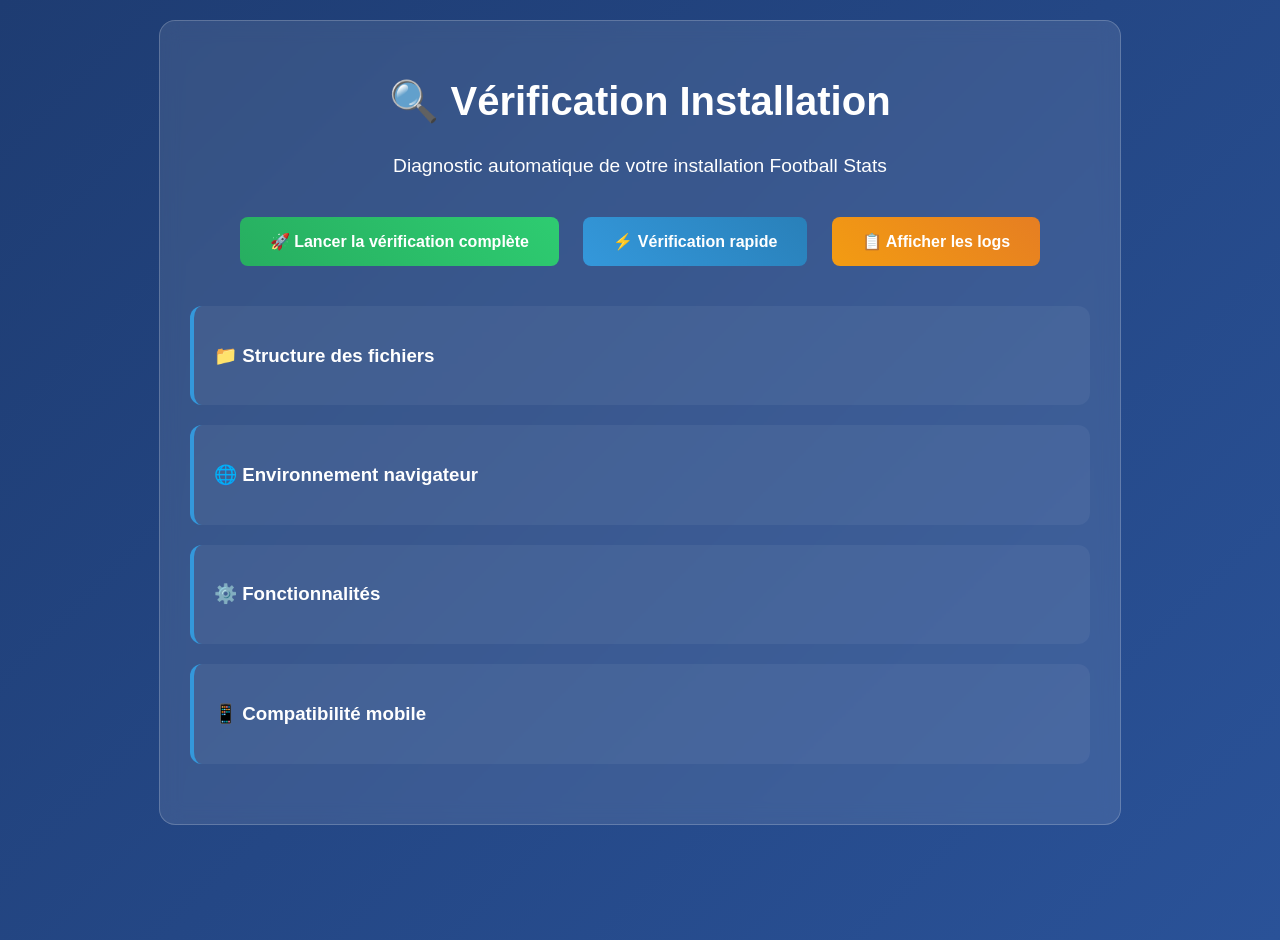
<file: check.html>
<!DOCTYPE html>
<html lang="fr">
<head>
    <meta charset="UTF-8">
    <meta name="viewport" content="width=device-width, initial-scale=1.0">
    <title>Vérification Installation Football Stats</title>
    <style>
        body {
            font-family: 'Segoe UI', Tahoma, Geneva, Verdana, sans-serif;
            background: linear-gradient(135deg, #1e3c72 0%, #2a5298 100%);
            color: white;
            margin: 0;
            padding: 20px;
            min-height: 100vh;
        }
        
        .container {
            max-width: 900px;
            margin: 0 auto;
            background: rgba(255,255,255,0.1);
            backdrop-filter: blur(10px);
            border-radius: 16px;
            padding: 30px;
            border: 1px solid rgba(255,255,255,0.2);
        }
        
        h1 {
            text-align: center;
            font-size: 2.5em;
            margin-bottom: 30px;
        }
        
        .check-section {
            background: rgba(255,255,255,0.05);
            padding: 20px;
            margin: 20px 0;
            border-radius: 12px;
            border-left: 4px solid #3498db;
        }
        
        .check-item {
            display: flex;
            align-items: center;
            padding: 10px;
            margin: 8px 0;
            border-radius: 8px;
            background: rgba(255,255,255,0.05);
            transition: all 0.3s ease;
        }
        
        .check-item.success {
            background: rgba(46, 204, 113, 0.2);
            border-left: 3px solid #2ecc71;
        }
        
        .check-item.error {
            background: rgba(231, 76, 60, 0.2);
            border-left: 3px solid #e74c3c;
        }
        
        .check-item.warning {
            background: rgba(243, 156, 18, 0.2);
            border-left: 3px solid #f39c12;
        }
        
        .check-icon {
            font-size: 1.5em;
            margin-right: 15px;
            min-width: 30px;
        }
        
        .check-details {
            flex: 1;
        }
        
        .check-name {
            font-weight: bold;
            margin-bottom: 5px;
        }
        
        .check-description {
            font-size: 0.9em;
            opacity: 0.8;
        }
        
        .btn {
            background: linear-gradient(45deg, #27ae60, #2ecc71);
            color: white;
            border: none;
            padding: 15px 30px;
            border-radius: 8px;
            cursor: pointer;
            font-weight: bold;
            font-size: 16px;
            margin: 10px;
            transition: all 0.3s ease;
            text-decoration: none;
            display: inline-block;
        }
        
        .btn:hover {
            transform: translateY(-2px);
            box-shadow: 0 4px 12px rgba(0,0,0,0.3);
        }
        
        .btn-secondary {
            background: linear-gradient(45deg, #3498db, #2980b9);
        }
        
        .btn-warning {
            background: linear-gradient(45deg, #f39c12, #e67e22);
        }
        
        .summary {
            text-align: center;
            padding: 20px;
            margin: 30px 0;
            border-radius: 12px;
            font-size: 1.2em;
        }
        
        .summary.success {
            background: rgba(46, 204, 113, 0.2);
            border: 1px solid rgba(46, 204, 113, 0.5);
        }
        
        .summary.error {
            background: rgba(231, 76, 60, 0.2);
            border: 1px solid rgba(231, 76, 60, 0.5);
        }
        
        .summary.warning {
            background: rgba(243, 156, 18, 0.2);
            border: 1px solid rgba(243, 156, 18, 0.5);
        }
        
        .actions {
            text-align: center;
            margin: 30px 0;
        }
        
        .log {
            background: rgba(0,0,0,0.3);
            padding: 15px;
            border-radius: 8px;
            font-family: monospace;
            font-size: 12px;
            max-height: 200px;
            overflow-y: auto;
            margin: 20px 0;
            display: none;
        }
        
        @media (max-width: 768px) {
            .container {
                padding: 20px;
            }
            
            h1 {
                font-size: 2em;
            }
            
            .btn {
                width: 100%;
                margin: 5px 0;
            }
            
            .check-item {
                flex-direction: column;
                text-align: center;
            }
            
            .check-icon {
                margin: 0 0 10px 0;
            }
        }
    </style>
</head>
<body>
    <div class="container">
        <h1>🔍 Vérification Installation</h1>
        <p style="text-align: center; font-size: 1.2em;">Diagnostic automatique de votre installation Football Stats</p>
        
        <div class="actions">
            <button class="btn" onclick="runFullCheck()">
                🚀 Lancer la vérification complète
            </button>
            <button class="btn btn-secondary" onclick="runQuickCheck()">
                ⚡ Vérification rapide
            </button>
            <button class="btn btn-warning" onclick="toggleLog()">
                📋 Afficher les logs
            </button>
        </div>
        
        <div class="log" id="log"></div>
        
        <div id="summary" class="summary" style="display: none;"></div>
        
        <div class="check-section">
            <h3>📁 Structure des fichiers</h3>
            <div id="fileChecks"></div>
        </div>
        
        <div class="check-section">
            <h3>🌐 Environnement navigateur</h3>
            <div id="browserChecks"></div>
        </div>
        
        <div class="check-section">
            <h3>⚙️ Fonctionnalités</h3>
            <div id="featureChecks"></div>
        </div>
        
        <div class="check-section">
            <h3>📱 Compatibilité mobile</h3>
            <div id="mobileChecks"></div>
        </div>
        
        <div class="actions">
            <button class="btn" onclick="openMainApp()" id="launchBtn" style="display: none;">
                🚀 Lancer Football Stats
            </button>
        </div>
    </div>
    
    <script>
        const checks = {
            files: [
                { name: 'index.html', path: './index.html', critical: true },
                { name: 'base.css', path: './styles/base.css', critical: true },
                { name: 'mobile.css', path: './styles/mobile.css', critical: false },
                { name: 'live.css', path: './styles/live.css', critical: true },
                { name: 'config.js', path: './js/config.js', critical: true },
                { name: 'utils.js', path: './js/utils.js', critical: true },
                { name: 'storage.js', path: './js/storage.js', critical: true },
                { name: 'navigation.js', path: './js/navigation.js', critical: true },
                { name: 'match.js', path: './js/match.js', critical: true },
                { name: 'live.js', path: './js/live.js', critical: true },
                { name: 'mobile.js', path: './js/mobile.js', critical: false },
                { name: 'app.js', path: './js/app.js', critical: true }
            ],
            browser: [
                { name: 'JavaScript activé', test: () => true },
                { name: 'LocalStorage disponible', test: () => typeof(Storage) !== "undefined" },
                { name: 'JSON supporté', test: () => typeof JSON !== "undefined" },
                { name: 'ES6 supporté', test: () => {
                    try { eval('const test = () => {}'); return true; } catch(e) { return false; }
                }},
                { name: 'Fetch API', test: () => typeof fetch !== "undefined" },
                { name: 'Service Worker', test: () => 'serviceWorker' in navigator }
            ],
            features: [
                { name: 'Stockage local', test: () => testLocalStorage() },
                { name: 'Notifications', test: () => 'Notification' in window },
                { name: 'Vibration', test: () => 'vibrate' in navigator },
                { name: 'Partage natif', test: () => 'share' in navigator },
                { name: 'Mode plein écran', test: () => document.fullscreenEnabled || document.webkitFullscreenEnabled },
                { name: 'Géolocalisation', test: () => 'geolocation' in navigator }
            ],
            mobile: [
                { name: 'Appareil mobile détecté', test: () => /Android|iPhone|iPad|iPod|BlackBerry|IEMobile|Opera Mini/i.test(navigator.userAgent) },
                { name: 'Écran tactile', test: () => 'ontouchstart' in window || navigator.maxTouchPoints > 0 },
                { name: 'Orientation supportée', test: () => 'orientation' in screen },
                { name: 'Viewport configuré', test: () => checkViewport() },
                { name: 'PWA compatible', test: () => 'serviceWorker' in navigator && 'manifestJSON' in window }
            ]
        };
        
        let results = {
            success: 0,
            warning: 0,
            error: 0,
            total: 0
        };
        
        function log(message) {
            const logElement = document.getElementById('log');
            const timestamp = new Date().toLocaleTimeString();
            logElement.innerHTML += `[${timestamp}] ${message}\n`;
            logElement.scrollTop = logElement.scrollHeight;
            console.log(message);
        }
        
        function createCheckItem(name, description, status) {
            const item = document.createElement('div');
            item.className = `check-item ${status}`;
            
            const icons = {
                success: '✅',
                warning: '⚠️',
                error: '❌'
            };
            
            item.innerHTML = `
                <div class="check-icon">${icons[status]}</div>
                <div class="check-details">
                    <div class="check-name">${name}</div>
                    <div class="check-description">${description}</div>
                </div>
            `;
            
            return item;
        }
        
        function runFullCheck() {
            log('🚀 Démarrage de la vérification complète...');
            resetResults();
            
            // Vérifier les fichiers
            checkFiles();
            
            // Vérifier le navigateur
            setTimeout(() => checkBrowser(), 500);
            
            // Vérifier les fonctionnalités
            setTimeout(() => checkFeatures(), 1000);
            
            // Vérifier la compatibilité mobile
            setTimeout(() => checkMobile(), 1500);
            
            // Afficher le résumé
            setTimeout(() => showSummary(), 2000);
        }
        
        function runQuickCheck() {
            log('⚡ Vérification rapide...');
            resetResults();
            
            checkBrowser();
            checkFeatures();
            
            setTimeout(() => showSummary(), 500);
        }
        
        function resetResults() {
            results = { success: 0, warning: 0, error: 0, total: 0 };
            
            ['fileChecks', 'browserChecks', 'featureChecks', 'mobileChecks'].forEach(id => {
                document.getElementById(id).innerHTML = '';
            });
            
            document.getElementById('summary').style.display = 'none';
            document.getElementById('launchBtn').style.display = 'none';
        }
        
        function checkFiles() {
            log('📁 Vérification des fichiers...');
            const container = document.getElementById('fileChecks');
            
            checks.files.forEach(file => {
                // Simulation de vérification de fichier
                // En réalité, on ne peut pas vérifier l'existence des fichiers depuis le navigateur
                // On suppose qu'ils existent pour le moment
                const status = 'warning'; // Toujours warning car on ne peut pas vérifier
                const description = file.critical ? 
                    'Fichier critique - Vérifiez manuellement' : 
                    'Fichier optionnel - Vérifiez manuellement';
                
                const item = createCheckItem(file.name, description, status);
                container.appendChild(item);
                
                updateResults(status);
                log(`📄 ${file.name}: ${status}`);
            });
        }
        
        function checkBrowser() {
            log('🌐 Vérification du navigateur...');
            const container = document.getElementById('browserChecks');
            
            checks.browser.forEach(check => {
                const result = check.test();
                const status = result ? 'success' : 'error';
                const description = result ? 
                    'Fonctionnalité supportée' : 
                    'Fonctionnalité manquante ou non supportée';
                
                const item = createCheckItem(check.name, description, status);
                container.appendChild(item);
                
                updateResults(status);
                log(`🌐 ${check.name}: ${result ? 'OK' : 'ERREUR'}`);
            });
        }
        
        function checkFeatures() {
            log('⚙️ Vérification des fonctionnalités...');
            const container = document.getElementById('featureChecks');
            
            checks.features.forEach(check => {
                const result = check.test();
                const status = result ? 'success' : 'warning';
                const description = result ? 
                    'Fonctionnalité disponible' : 
                    'Fonctionnalité non disponible (optionnelle)';
                
                const item = createCheckItem(check.name, description, status);
                container.appendChild(item);
                
                updateResults(status);
                log(`⚙️ ${check.name}: ${result ? 'OK' : 'INDISPONIBLE'}`);
            });
        }
        
        function checkMobile() {
            log('📱 Vérification de la compatibilité mobile...');
            const container = document.getElementById('mobileChecks');
            
            checks.mobile.forEach(check => {
                const result = check.test();
                const status = result ? 'success' : 'warning';
                const description = result ? 
                    'Compatible mobile' : 
                    'Fonctionnalité mobile non détectée';
                
                const item = createCheckItem(check.name, description, status);
                container.appendChild(item);
                
                updateResults(status);
                log(`📱 ${check.name}: ${result ? 'OK' : 'NON DÉTECTÉ'}`);
            });
        }
        
        function updateResults(status) {
            results[status]++;
            results.total++;
        }
        
        function showSummary() {
            log('📊 Génération du résumé...');
            const summary = document.getElementById('summary');
            const launchBtn = document.getElementById('launchBtn');
            
            let summaryClass, summaryText;
            
            if (results.error === 0) {
                summaryClass = 'success';
                summaryText = `🎉 Installation parfaite ! ${results.success} vérifications réussies.`;
                launchBtn.style.display = 'inline-block';
            } else if (results.error <= 2) {
                summaryClass = 'warning';
                summaryText = `⚠️ Installation partielle. ${results.error} problèmes détectés.`;
                launchBtn.style.display = 'inline-block';
            } else {
                summaryClass = 'error';
                summaryText = `❌ Installation incomplète. ${results.error} erreurs critiques.`;
            }
            
            summary.className = `summary ${summaryClass}`;
            summary.innerHTML = `
                <div>${summaryText}</div>
                <div style="margin-top: 10px; font-size: 0.9em;">
                    ✅ ${results.success} | ⚠️ ${results.warning} | ❌ ${results.error}
                </div>
            `;
            summary.style.display = 'block';
            
            log(`📊 Résumé: ${results.success} succès, ${results.warning} avertissements, ${results.error} erreurs`);
        }
        
        function testLocalStorage() {
            try {
                localStorage.setItem('test', 'test');
                localStorage.removeItem('test');
                return true;
            } catch (e) {
                return false;
            }
        }
        
        function checkViewport() {
            const viewport = document.querySelector('meta[name="viewport"]');
            return viewport && viewport.content.includes('width=device-width');
        }
        
        function toggleLog() {
            const logElement = document.getElementById('log');
            logElement.style.display = logElement.style.display === 'none' ? 'block' : 'none';
        }
        
        function openMainApp() {
            if (confirm('Ouvrir l\'application Football Stats dans un nouvel onglet ?')) {
                window.open('./index.html', '_blank');
            }
        }
        
        // Informations système au chargement
        window.addEventListener('load', () => {
            log('🔍 Outil de vérification Football Stats chargé');
            log(`📱 User Agent: ${navigator.userAgent}`);
            log(`🖥️ Résolution: ${screen.width}x${screen.height}`);
            log(`🌐 Langue: ${navigator.language}`);
            log(`⏰ ${new Date().toLocaleString()}`);
        });
    </script>
</body>
</html>
</file>
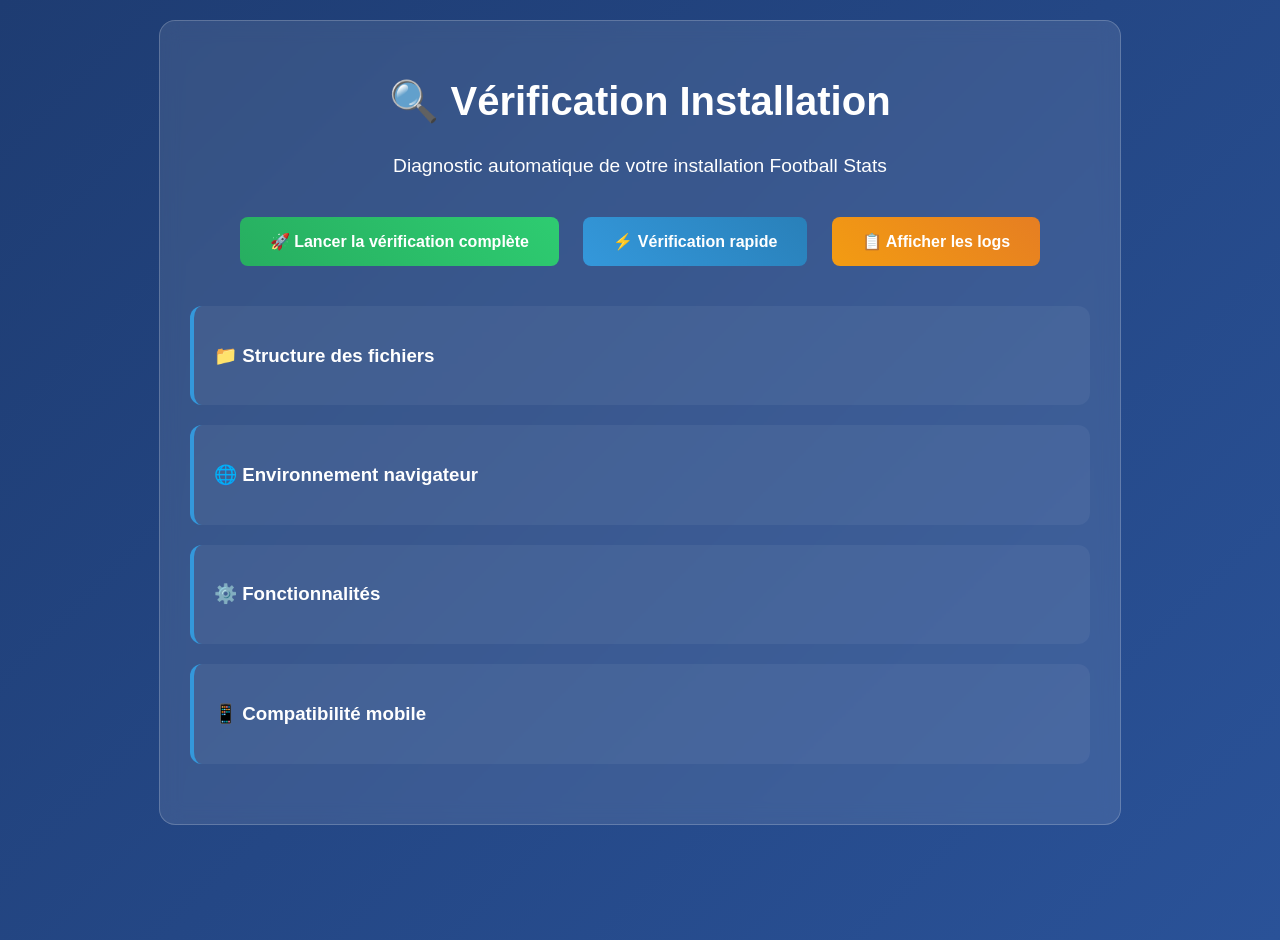
<file: football_check.html>
<!DOCTYPE html>
<html lang="fr">
<head>
    <meta charset="UTF-8">
    <meta name="viewport" content="width=device-width, initial-scale=1.0">
    <title>Vérification Installation Football Stats</title>
    <style>
        body {
            font-family: 'Segoe UI', Tahoma, Geneva, Verdana, sans-serif;
            background: linear-gradient(135deg, #1e3c72 0%, #2a5298 100%);
            color: white;
            margin: 0;
            padding: 20px;
            min-height: 100vh;
        }
        
        .container {
            max-width: 900px;
            margin: 0 auto;
            background: rgba(255,255,255,0.1);
            backdrop-filter: blur(10px);
            border-radius: 16px;
            padding: 30px;
            border: 1px solid rgba(255,255,255,0.2);
        }
        
        h1 {
            text-align: center;
            font-size: 2.5em;
            margin-bottom: 30px;
        }
        
        .check-section {
            background: rgba(255,255,255,0.05);
            padding: 20px;
            margin: 20px 0;
            border-radius: 12px;
            border-left: 4px solid #3498db;
        }
        
        .check-item {
            display: flex;
            align-items: center;
            padding: 10px;
            margin: 8px 0;
            border-radius: 8px;
            background: rgba(255,255,255,0.05);
            transition: all 0.3s ease;
        }
        
        .check-item.success {
            background: rgba(46, 204, 113, 0.2);
            border-left: 3px solid #2ecc71;
        }
        
        .check-item.error {
            background: rgba(231, 76, 60, 0.2);
            border-left: 3px solid #e74c3c;
        }
        
        .check-item.warning {
            background: rgba(243, 156, 18, 0.2);
            border-left: 3px solid #f39c12;
        }
        
        .check-icon {
            font-size: 1.5em;
            margin-right: 15px;
            min-width: 30px;
        }
        
        .check-details {
            flex: 1;
        }
        
        .check-name {
            font-weight: bold;
            margin-bottom: 5px;
        }
        
        .check-description {
            font-size: 0.9em;
            opacity: 0.8;
        }
        
        .btn {
            background: linear-gradient(45deg, #27ae60, #2ecc71);
            color: white;
            border: none;
            padding: 15px 30px;
            border-radius: 8px;
            cursor: pointer;
            font-weight: bold;
            font-size: 16px;
            margin: 10px;
            transition: all 0.3s ease;
            text-decoration: none;
            display: inline-block;
        }
        
        .btn:hover {
            transform: translateY(-2px);
            box-shadow: 0 4px 12px rgba(0,0,0,0.3);
        }
        
        .btn-secondary {
            background: linear-gradient(45deg, #3498db, #2980b9);
        }
        
        .btn-warning {
            background: linear-gradient(45deg, #f39c12, #e67e22);
        }
        
        .summary {
            text-align: center;
            padding: 20px;
            margin: 30px 0;
            border-radius: 12px;
            font-size: 1.2em;
        }
        
        .summary.success {
            background: rgba(46, 204, 113, 0.2);
            border: 1px solid rgba(46, 204, 113, 0.5);
        }
        
        .summary.error {
            background: rgba(231, 76, 60, 0.2);
            border: 1px solid rgba(231, 76, 60, 0.5);
        }
        
        .summary.warning {
            background: rgba(243, 156, 18, 0.2);
            border: 1px solid rgba(243, 156, 18, 0.5);
        }
        
        .actions {
            text-align: center;
            margin: 30px 0;
        }
        
        .log {
            background: rgba(0,0,0,0.3);
            padding: 15px;
            border-radius: 8px;
            font-family: monospace;
            font-size: 12px;
            max-height: 200px;
            overflow-y: auto;
            margin: 20px 0;
            display: none;
        }
        
        @media (max-width: 768px) {
            .container {
                padding: 20px;
            }
            
            h1 {
                font-size: 2em;
            }
            
            .btn {
                width: 100%;
                margin: 5px 0;
            }
            
            .check-item {
                flex-direction: column;
                text-align: center;
            }
            
            .check-icon {
                margin: 0 0 10px 0;
            }
        }
    </style>
</head>
<body>
    <div class="container">
        <h1>🔍 Vérification Installation</h1>
        <p style="text-align: center; font-size: 1.2em;">Diagnostic automatique de votre installation Football Stats</p>
        
        <div class="actions">
            <button class="btn" onclick="runFullCheck()">
                🚀 Lancer la vérification complète
            </button>
            <button class="btn btn-secondary" onclick="runQuickCheck()">
                ⚡ Vérification rapide
            </button>
            <button class="btn btn-warning" onclick="toggleLog()">
                📋 Afficher les logs
            </button>
        </div>
        
        <div class="log" id="log"></div>
        
        <div id="summary" class="summary" style="display: none;"></div>
        
        <div class="check-section">
            <h3>📁 Structure des fichiers</h3>
            <div id="fileChecks"></div>
        </div>
        
        <div class="check-section">
            <h3>🌐 Environnement navigateur</h3>
            <div id="browserChecks"></div>
        </div>
        
        <div class="check-section">
            <h3>⚙️ Fonctionnalités</h3>
            <div id="featureChecks"></div>
        </div>
        
        <div class="check-section">
            <h3>📱 Compatibilité mobile</h3>
            <div id="mobileChecks"></div>
        </div>
        
        <div class="actions">
            <button class="btn" onclick="openMainApp()" id="launchBtn" style="display: none;">
                🚀 Lancer Football Stats
            </button>
        </div>
    </div>
    
    <script>
        const checks = {
            files: [
                { name: 'index.html', path: './index.html', critical: true },
                { name: 'base.css', path: './styles/base.css', critical: true },
                { name: 'mobile.css', path: './styles/mobile.css', critical: false },
                { name: 'live.css', path: './styles/live.css', critical: true },
                { name: 'config.js', path: './js/config.js', critical: true },
                { name: 'utils.js', path: './js/utils.js', critical: true },
                { name: 'storage.js', path: './js/storage.js', critical: true },
                { name: 'navigation.js', path: './js/navigation.js', critical: true },
                { name: 'match.js', path: './js/match.js', critical: true },
                { name: 'live.js', path: './js/live.js', critical: true },
                { name: 'mobile.js', path: './js/mobile.js', critical: false },
                { name: 'app.js', path: './js/app.js', critical: true }
            ],
            browser: [
                { name: 'JavaScript activé', test: () => true },
                { name: 'LocalStorage disponible', test: () => typeof(Storage) !== "undefined" },
                { name: 'JSON supporté', test: () => typeof JSON !== "undefined" },
                { name: 'ES6 supporté', test: () => {
                    try { eval('const test = () => {}'); return true; } catch(e) { return false; }
                }},
                { name: 'Fetch API', test: () => typeof fetch !== "undefined" },
                { name: 'Service Worker', test: () => 'serviceWorker' in navigator }
            ],
            features: [
                { name: 'Stockage local', test: () => testLocalStorage() },
                { name: 'Notifications', test: () => 'Notification' in window },
                { name: 'Vibration', test: () => 'vibrate' in navigator },
                { name: 'Partage natif', test: () => 'share' in navigator },
                { name: 'Mode plein écran', test: () => document.fullscreenEnabled || document.webkitFullscreenEnabled },
                { name: 'Géolocalisation', test: () => 'geolocation' in navigator }
            ],
            mobile: [
                { name: 'Appareil mobile détecté', test: () => /Android|iPhone|iPad|iPod|BlackBerry|IEMobile|Opera Mini/i.test(navigator.userAgent) },
                { name: 'Écran tactile', test: () => 'ontouchstart' in window || navigator.maxTouchPoints > 0 },
                { name: 'Orientation supportée', test: () => 'orientation' in screen },
                { name: 'Viewport configuré', test: () => checkViewport() },
                { name: 'PWA compatible', test: () => 'serviceWorker' in navigator && 'manifestJSON' in window }
            ]
        };
        
        let results = {
            success: 0,
            warning: 0,
            error: 0,
            total: 0
        };
        
        function log(message) {
            const logElement = document.getElementById('log');
            const timestamp = new Date().toLocaleTimeString();
            logElement.innerHTML += `[${timestamp}] ${message}\n`;
            logElement.scrollTop = logElement.scrollHeight;
            console.log(message);
        }
        
        function createCheckItem(name, description, status) {
            const item = document.createElement('div');
            item.className = `check-item ${status}`;
            
            const icons = {
                success: '✅',
                warning: '⚠️',
                error: '❌'
            };
            
            item.innerHTML = `
                <div class="check-icon">${icons[status]}</div>
                <div class="check-details">
                    <div class="check-name">${name}</div>
                    <div class="check-description">${description}</div>
                </div>
            `;
            
            return item;
        }
        
        function runFullCheck() {
            log('🚀 Démarrage de la vérification complète...');
            resetResults();
            
            // Vérifier les fichiers
            checkFiles();
            
            // Vérifier le navigateur
            setTimeout(() => checkBrowser(), 500);
            
            // Vérifier les fonctionnalités
            setTimeout(() => checkFeatures(), 1000);
            
            // Vérifier la compatibilité mobile
            setTimeout(() => checkMobile(), 1500);
            
            // Afficher le résumé
            setTimeout(() => showSummary(), 2000);
        }
        
        function runQuickCheck() {
            log('⚡ Vérification rapide...');
            resetResults();
            
            checkBrowser();
            checkFeatures();
            
            setTimeout(() => showSummary(), 500);
        }
        
        function resetResults() {
            results = { success: 0, warning: 0, error: 0, total: 0 };
            
            ['fileChecks', 'browserChecks', 'featureChecks', 'mobileChecks'].forEach(id => {
                document.getElementById(id).innerHTML = '';
            });
            
            document.getElementById('summary').style.display = 'none';
            document.getElementById('launchBtn').style.display = 'none';
        }
        
        function checkFiles() {
            log('📁 Vérification des fichiers...');
            const container = document.getElementById('fileChecks');
            
            checks.files.forEach(file => {
                // Simulation de vérification de fichier
                // En réalité, on ne peut pas vérifier l'existence des fichiers depuis le navigateur
                // On suppose qu'ils existent pour le moment
                const status = 'warning'; // Toujours warning car on ne peut pas vérifier
                const description = file.critical ? 
                    'Fichier critique - Vérifiez manuellement' : 
                    'Fichier optionnel - Vérifiez manuellement';
                
                const item = createCheckItem(file.name, description, status);
                container.appendChild(item);
                
                updateResults(status);
                log(`📄 ${file.name}: ${status}`);
            });
        }
        
        function checkBrowser() {
            log('🌐 Vérification du navigateur...');
            const container = document.getElementById('browserChecks');
            
            checks.browser.forEach(check => {
                const result = check.test();
                const status = result ? 'success' : 'error';
                const description = result ? 
                    'Fonctionnalité supportée' : 
                    'Fonctionnalité manquante ou non supportée';
                
                const item = createCheckItem(check.name, description, status);
                container.appendChild(item);
                
                updateResults(status);
                log(`🌐 ${check.name}: ${result ? 'OK' : 'ERREUR'}`);
            });
        }
        
        function checkFeatures() {
            log('⚙️ Vérification des fonctionnalités...');
            const container = document.getElementById('featureChecks');
            
            checks.features.forEach(check => {
                const result = check.test();
                const status = result ? 'success' : 'warning';
                const description = result ? 
                    'Fonctionnalité disponible' : 
                    'Fonctionnalité non disponible (optionnelle)';
                
                const item = createCheckItem(check.name, description, status);
                container.appendChild(item);
                
                updateResults(status);
                log(`⚙️ ${check.name}: ${result ? 'OK' : 'INDISPONIBLE'}`);
            });
        }
        
        function checkMobile() {
            log('📱 Vérification de la compatibilité mobile...');
            const container = document.getElementById('mobileChecks');
            
            checks.mobile.forEach(check => {
                const result = check.test();
                const status = result ? 'success' : 'warning';
                const description = result ? 
                    'Compatible mobile' : 
                    'Fonctionnalité mobile non détectée';
                
                const item = createCheckItem(check.name, description, status);
                container.appendChild(item);
                
                updateResults(status);
                log(`📱 ${check.name}: ${result ? 'OK' : 'NON DÉTECTÉ'}`);
            });
        }
        
        function updateResults(status) {
            results[status]++;
            results.total++;
        }
        
        function showSummary() {
            log('📊 Génération du résumé...');
            const summary = document.getElementById('summary');
            const launchBtn = document.getElementById('launchBtn');
            
            let summaryClass, summaryText;
            
            if (results.error === 0) {
                summaryClass = 'success';
                summaryText = `🎉 Installation parfaite ! ${results.success} vérifications réussies.`;
                launchBtn.style.display = 'inline-block';
            } else if (results.error <= 2) {
                summaryClass = 'warning';
                summaryText = `⚠️ Installation partielle. ${results.error} problèmes détectés.`;
                launchBtn.style.display = 'inline-block';
            } else {
                summaryClass = 'error';
                summaryText = `❌ Installation incomplète. ${results.error} erreurs critiques.`;
            }
            
            summary.className = `summary ${summaryClass}`;
            summary.innerHTML = `
                <div>${summaryText}</div>
                <div style="margin-top: 10px; font-size: 0.9em;">
                    ✅ ${results.success} | ⚠️ ${results.warning} | ❌ ${results.error}
                </div>
            `;
            summary.style.display = 'block';
            
            log(`📊 Résumé: ${results.success} succès, ${results.warning} avertissements, ${results.error} erreurs`);
        }
        
        function testLocalStorage() {
            try {
                localStorage.setItem('test', 'test');
                localStorage.removeItem('test');
                return true;
            } catch (e) {
                return false;
            }
        }
        
        function checkViewport() {
            const viewport = document.querySelector('meta[name="viewport"]');
            return viewport && viewport.content.includes('width=device-width');
        }
        
        function toggleLog() {
            const logElement = document.getElementById('log');
            logElement.style.display = logElement.style.display === 'none' ? 'block' : 'none';
        }
        
        function openMainApp() {
            if (confirm('Ouvrir l\'application Football Stats dans un nouvel onglet ?')) {
                window.open('./index.html', '_blank');
            }
        }
        
        // Informations système au chargement
        window.addEventListener('load', () => {
            log('🔍 Outil de vérification Football Stats chargé');
            log(`📱 User Agent: ${navigator.userAgent}`);
            log(`🖥️ Résolution: ${screen.width}x${screen.height}`);
            log(`🌐 Langue: ${navigator.language}`);
            log(`⏰ ${new Date().toLocaleString()}`);
        });
    </script>
</body>
</html>
</file>
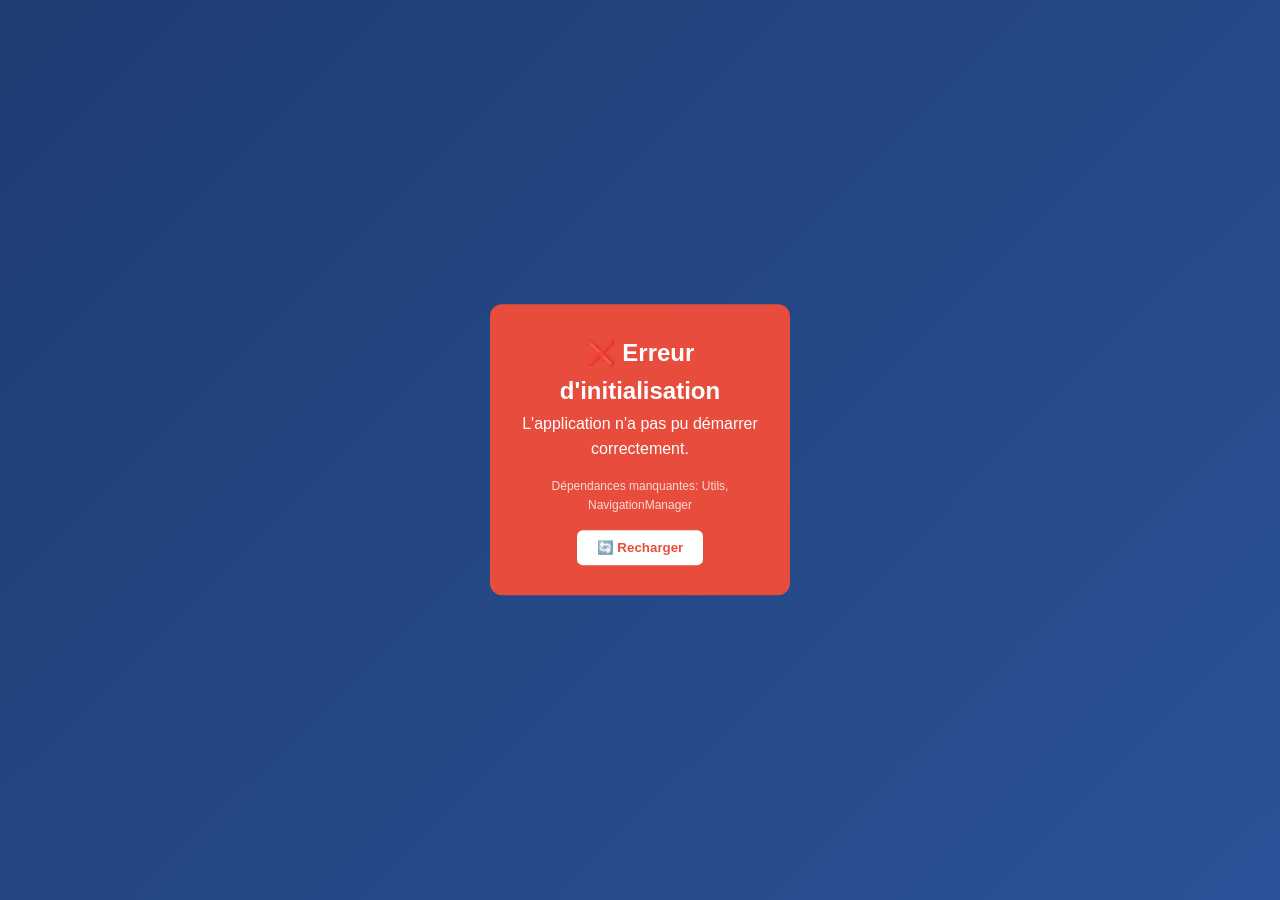
<file: football_index.html>
<!DOCTYPE html>
<html lang="fr">
<head>
    <meta charset="UTF-8">
    <meta name="viewport" content="width=device-width, initial-scale=1.0">
    <title>Football Stats - Application</title>
    
    <!-- CSS Modules -->
    <link rel="stylesheet" href="styles/base.css">
    <link rel="stylesheet" href="styles/mobile.css">
    <link rel="stylesheet" href="styles/live.css">
    
    <!-- JavaScript Modules -->
    <script src="js/config.js"></script>
    <script src="js/utils.js"></script>
    <script src="js/storage.js"></script>
    <script src="js/navigation.js"></script>
    <script src="js/match.js"></script>
    <script src="js/live.js"></script>
    <script src="js/mobile.js"></script>
    <script src="js/app.js"></script>
</head>
<body>
    <div class="header">
        <h1>⚽ Football Stats</h1>
        <div class="navigation">
            <button class="btn" onclick="showPage('home')">🏠 Accueil</button>
            <button class="btn" onclick="showPage('match')">⚽ Nouveau Match</button>
            <button class="btn" onclick="showPage('live')">📺 Live</button>
            <button class="btn" onclick="showPage('settings')">⚙️ Paramètres</button>
        </div>
    </div>

    <div class="container">
        <!-- Page Accueil -->
        <div id="home" class="page active">
            <div class="welcome-card">
                <h2>🏆 Tableau de Bord</h2>
                <div class="quick-actions">
                    <button class="btn btn-primary" onclick="startNewMatch()">
                        ⚽ Commencer un nouveau match
                    </button>
                    <button class="btn btn-secondary" onclick="loadSavedMatches()">
                        📁 Charger un match sauvegardé
                    </button>
                </div>
                <div id="savedMatches"></div>
            </div>
        </div>

        <!-- Page Nouveau Match -->
        <div id="match" class="page">
            <div class="match-setup-card">
                <h2>⚽ Configuration du Match</h2>
                <div id="matchForm"></div>
            </div>
        </div>

        <!-- Page Live -->
        <div id="live" class="page">
            <div class="live-container">
                <div id="liveContent"></div>
            </div>
        </div>

        <!-- Page Paramètres -->
        <div id="settings" class="page">
            <div class="settings-card">
                <h2>⚙️ Paramètres</h2>
                <div id="settingsForm"></div>
            </div>
        </div>
    </div>

    <!-- Notifications -->
    <div id="notifications"></div>

    <!-- Debug Mobile -->
    <div id="mobileDebug" style="display: none;"></div>

    <script>
        // Initialisation de l'application
        document.addEventListener('DOMContentLoaded', function() {
            initializeApp();
        });
    </script>
</body>
</html>
</file>
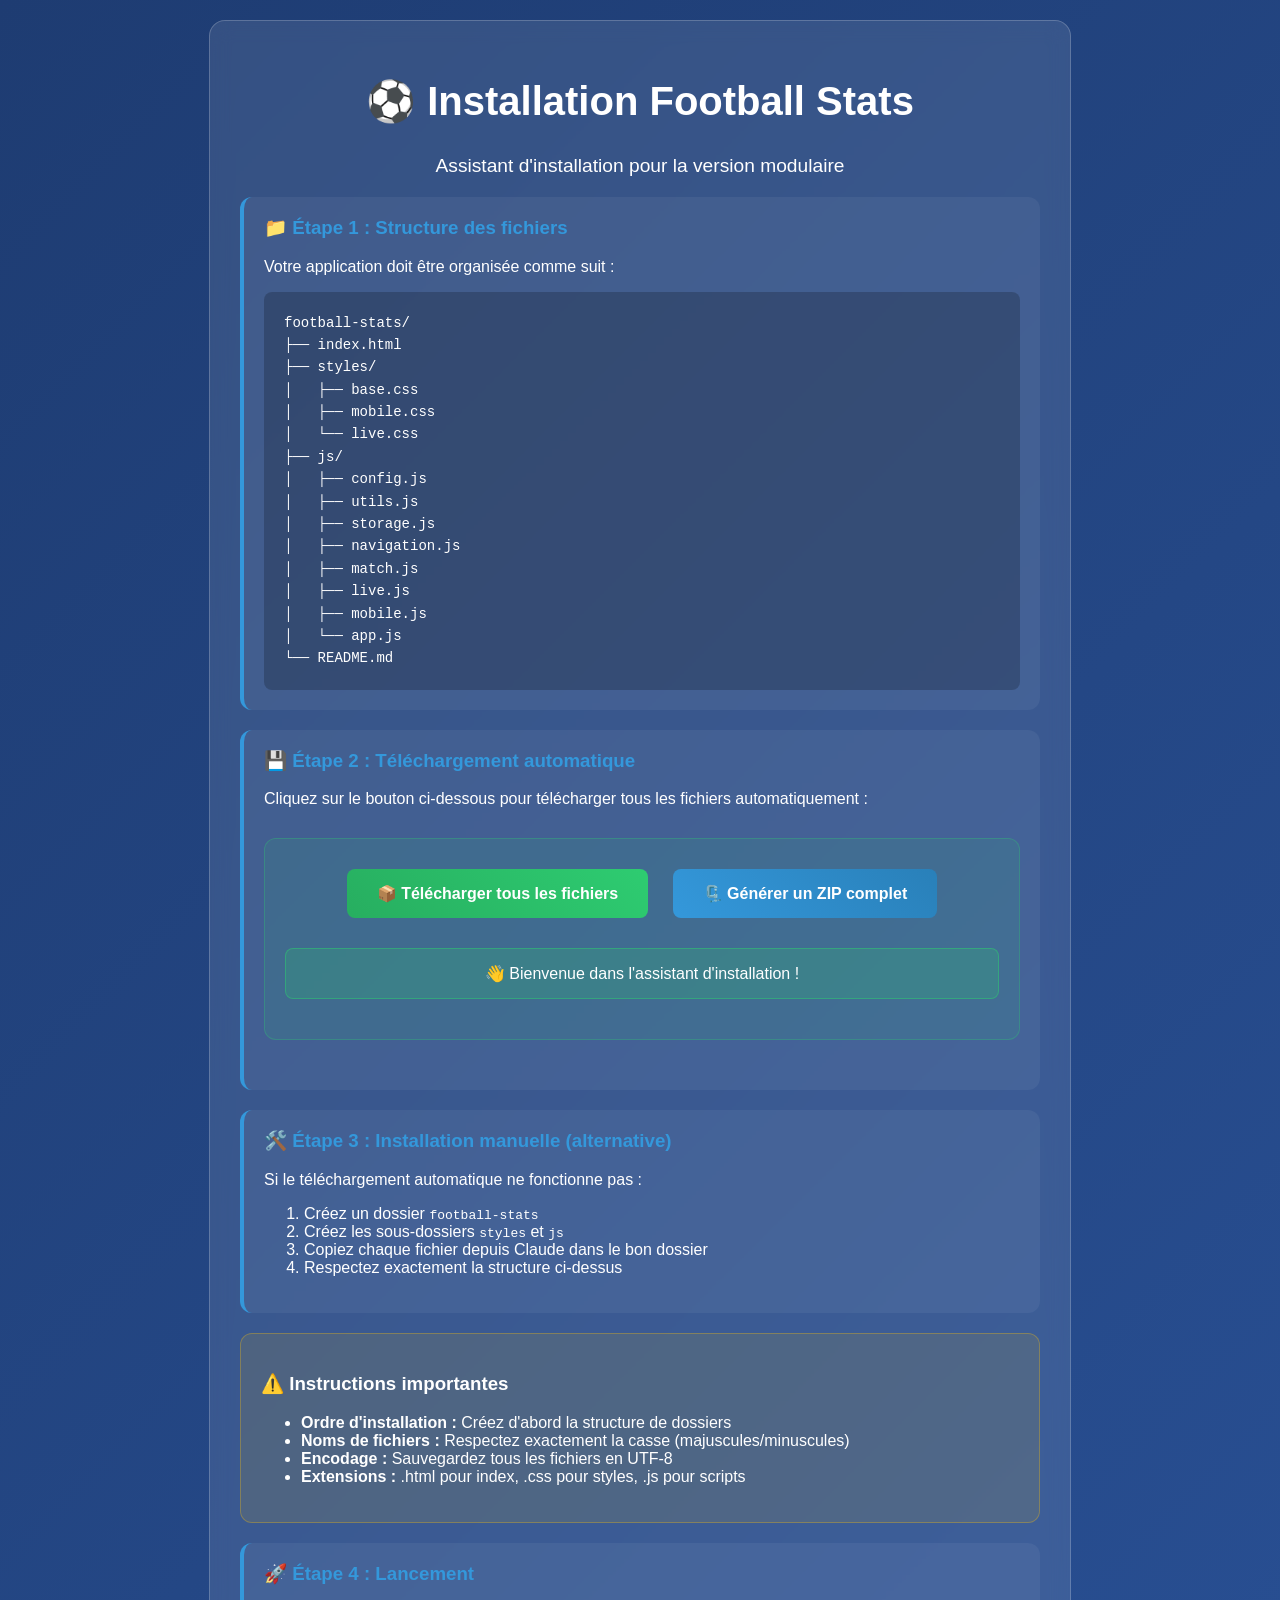
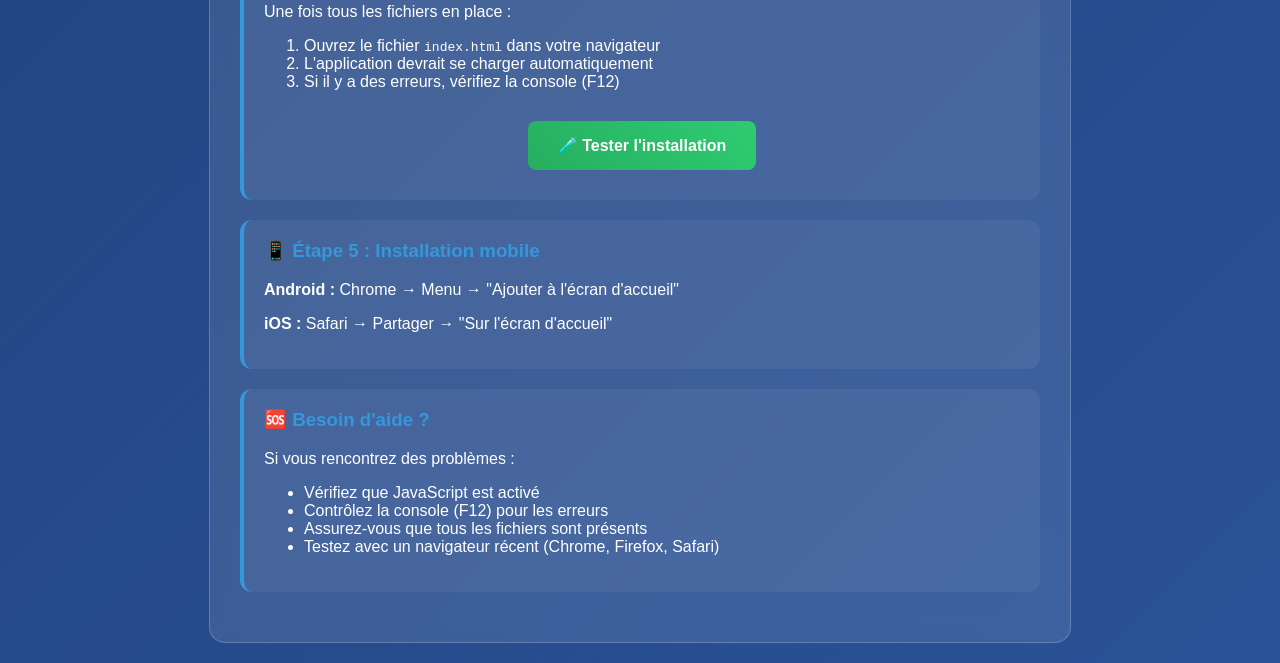
<file: football_install_script.html>
<!DOCTYPE html>
<html lang="fr">
<head>
    <meta charset="UTF-8">
    <meta name="viewport" content="width=device-width, initial-scale=1.0">
    <title>Installation Football Stats</title>
    <style>
        body {
            font-family: 'Segoe UI', Tahoma, Geneva, Verdana, sans-serif;
            background: linear-gradient(135deg, #1e3c72 0%, #2a5298 100%);
            color: white;
            margin: 0;
            padding: 20px;
            min-height: 100vh;
        }
        
        .container {
            max-width: 800px;
            margin: 0 auto;
            background: rgba(255,255,255,0.1);
            backdrop-filter: blur(10px);
            border-radius: 16px;
            padding: 30px;
            border: 1px solid rgba(255,255,255,0.2);
        }
        
        h1 {
            text-align: center;
            font-size: 2.5em;
            margin-bottom: 30px;
        }
        
        .step {
            background: rgba(255,255,255,0.05);
            padding: 20px;
            margin: 20px 0;
            border-radius: 12px;
            border-left: 4px solid #3498db;
        }
        
        .step h3 {
            color: #3498db;
            margin-top: 0;
        }
        
        .btn {
            background: linear-gradient(45deg, #27ae60, #2ecc71);
            color: white;
            border: none;
            padding: 15px 30px;
            border-radius: 8px;
            cursor: pointer;
            font-weight: bold;
            font-size: 16px;
            margin: 10px;
            transition: all 0.3s ease;
            text-decoration: none;
            display: inline-block;
        }
        
        .btn:hover {
            transform: translateY(-2px);
            box-shadow: 0 4px 12px rgba(0,0,0,0.3);
        }
        
        .btn-secondary {
            background: linear-gradient(45deg, #3498db, #2980b9);
        }
        
        .code-block {
            background: rgba(0,0,0,0.3);
            padding: 15px;
            border-radius: 8px;
            font-family: monospace;
            margin: 15px 0;
            border: 1px solid rgba(255,255,255,0.2);
            overflow-x: auto;
        }
        
        .file-structure {
            background: rgba(0,0,0,0.2);
            padding: 20px;
            border-radius: 8px;
            font-family: monospace;
            font-size: 14px;
            line-height: 1.6;
            white-space: pre;
        }
        
        .download-section {
            text-align: center;
            margin: 30px 0;
            padding: 20px;
            background: rgba(46, 204, 113, 0.1);
            border-radius: 12px;
            border: 1px solid rgba(46, 204, 113, 0.3);
        }
        
        .progress {
            width: 100%;
            height: 20px;
            background: rgba(255,255,255,0.2);
            border-radius: 10px;
            overflow: hidden;
            margin: 20px 0;
            display: none;
        }
        
        .progress-bar {
            height: 100%;
            background: linear-gradient(45deg, #27ae60, #2ecc71);
            width: 0%;
            transition: width 0.3s ease;
        }
        
        .status {
            margin: 20px 0;
            padding: 15px;
            border-radius: 8px;
            display: none;
        }
        
        .status.success {
            background: rgba(46, 204, 113, 0.2);
            border: 1px solid rgba(46, 204, 113, 0.5);
        }
        
        .status.error {
            background: rgba(231, 76, 60, 0.2);
            border: 1px solid rgba(231, 76, 60, 0.5);
        }
        
        .instructions {
            background: rgba(255, 193, 7, 0.1);
            border: 1px solid rgba(255, 193, 7, 0.3);
            padding: 20px;
            border-radius: 12px;
            margin: 20px 0;
        }
        
        @media (max-width: 768px) {
            .container {
                padding: 20px;
            }
            
            h1 {
                font-size: 2em;
            }
            
            .btn {
                width: 100%;
                margin: 5px 0;
            }
        }
    </style>
</head>
<body>
    <div class="container">
        <h1>⚽ Installation Football Stats</h1>
        <p style="text-align: center; font-size: 1.2em;">Assistant d'installation pour la version modulaire</p>
        
        <div class="step">
            <h3>📁 Étape 1 : Structure des fichiers</h3>
            <p>Votre application doit être organisée comme suit :</p>
            <div class="file-structure">football-stats/
├── index.html
├── styles/
│   ├── base.css
│   ├── mobile.css
│   └── live.css
├── js/
│   ├── config.js
│   ├── utils.js
│   ├── storage.js
│   ├── navigation.js
│   ├── match.js
│   ├── live.js
│   ├── mobile.js
│   └── app.js
└── README.md</div>
        </div>
        
        <div class="step">
            <h3>💾 Étape 2 : Téléchargement automatique</h3>
            <p>Cliquez sur le bouton ci-dessous pour télécharger tous les fichiers automatiquement :</p>
            
            <div class="download-section">
                <button class="btn" onclick="downloadAllFiles()">
                    📦 Télécharger tous les fichiers
                </button>
                <button class="btn btn-secondary" onclick="generateZip()">
                    🗜️ Générer un ZIP complet
                </button>
                
                <div class="progress" id="progress">
                    <div class="progress-bar" id="progressBar"></div>
                </div>
                
                <div class="status" id="status"></div>
            </div>
        </div>
        
        <div class="step">
            <h3>🛠️ Étape 3 : Installation manuelle (alternative)</h3>
            <p>Si le téléchargement automatique ne fonctionne pas :</p>
            <ol>
                <li>Créez un dossier <code>football-stats</code></li>
                <li>Créez les sous-dossiers <code>styles</code> et <code>js</code></li>
                <li>Copiez chaque fichier depuis Claude dans le bon dossier</li>
                <li>Respectez exactement la structure ci-dessus</li>
            </ol>
        </div>
        
        <div class="instructions">
            <h3>⚠️ Instructions importantes</h3>
            <ul>
                <li><strong>Ordre d'installation :</strong> Créez d'abord la structure de dossiers</li>
                <li><strong>Noms de fichiers :</strong> Respectez exactement la casse (majuscules/minuscules)</li>
                <li><strong>Encodage :</strong> Sauvegardez tous les fichiers en UTF-8</li>
                <li><strong>Extensions :</strong> .html pour index, .css pour styles, .js pour scripts</li>
            </ul>
        </div>
        
        <div class="step">
            <h3>🚀 Étape 4 : Lancement</h3>
            <p>Une fois tous les fichiers en place :</p>
            <ol>
                <li>Ouvrez le fichier <code>index.html</code> dans votre navigateur</li>
                <li>L'application devrait se charger automatiquement</li>
                <li>Si il y a des erreurs, vérifiez la console (F12)</li>
            </ol>
            
            <div style="text-align: center; margin-top: 20px;">
                <button class="btn" onclick="testInstallation()">
                    🧪 Tester l'installation
                </button>
            </div>
        </div>
        
        <div class="step">
            <h3>📱 Étape 5 : Installation mobile</h3>
            <p><strong>Android :</strong> Chrome → Menu → "Ajouter à l'écran d'accueil"</p>
            <p><strong>iOS :</strong> Safari → Partager → "Sur l'écran d'accueil"</p>
        </div>
        
        <div class="step">
            <h3>🆘 Besoin d'aide ?</h3>
            <p>Si vous rencontrez des problèmes :</p>
            <ul>
                <li>Vérifiez que JavaScript est activé</li>
                <li>Contrôlez la console (F12) pour les erreurs</li>
                <li>Assurez-vous que tous les fichiers sont présents</li>
                <li>Testez avec un navigateur récent (Chrome, Firefox, Safari)</li>
            </ul>
        </div>
    </div>
    
    <script>
        // Base de données des fichiers à créer
        const files = {
            'index.html': `<!-- Contenu du fichier index.html -->`,
            'styles/base.css': `/* Contenu du fichier base.css */`,
            'styles/mobile.css': `/* Contenu du fichier mobile.css */`,
            'styles/live.css': `/* Contenu du fichier live.css */`,
            'js/config.js': `// Contenu du fichier config.js`,
            'js/utils.js': `// Contenu du fichier utils.js`,
            'js/storage.js': `// Contenu du fichier storage.js`,
            'js/navigation.js': `// Contenu du fichier navigation.js`,
            'js/match.js': `// Contenu du fichier match.js`,
            'js/live.js': `// Contenu du fichier live.js`,
            'js/mobile.js': `// Contenu du fichier mobile.js`,
            'js/app.js': `// Contenu du fichier app.js`,
            'README.md': `# Guide d'installation`
        };
        
        function downloadAllFiles() {
            const progress = document.getElementById('progress');
            const progressBar = document.getElementById('progressBar');
            const status = document.getElementById('status');
            
            progress.style.display = 'block';
            status.style.display = 'none';
            
            let downloaded = 0;
            const total = Object.keys(files).length;
            
            Object.entries(files).forEach(([filename, content], index) => {
                setTimeout(() => {
                    downloadFile(filename, content);
                    downloaded++;
                    
                    const percentage = (downloaded / total) * 100;
                    progressBar.style.width = percentage + '%';
                    
                    if (downloaded === total) {
                        showStatus('✅ Tous les fichiers ont été téléchargés ! Organisez-les selon la structure indiquée.', 'success');
                    }
                }, index * 500); // Délai entre chaque téléchargement
            });
        }
        
        function downloadFile(filename, content) {
            const blob = new Blob([content], { type: 'text/plain;charset=utf-8' });
            const url = URL.createObjectURL(blob);
            
            const a = document.createElement('a');
            a.href = url;
            a.download = filename.replace('/', '_'); // Remplacer / par _ pour le nom de fichier
            document.body.appendChild(a);
            a.click();
            document.body.removeChild(a);
            
            URL.revokeObjectURL(url);
        }
        
        function generateZip() {
            showStatus('⚠️ Génération ZIP non disponible. Utilisez le téléchargement fichier par fichier.', 'error');
        }
        
        function testInstallation() {
            showStatus('🔍 Test d\'installation...', 'success');
            
            // Simulation de test
            setTimeout(() => {
                const tests = [
                    'Vérification de la structure...',
                    'Test des fichiers CSS...',
                    'Test des fichiers JavaScript...',
                    'Vérification des dépendances...'
                ];
                
                let testIndex = 0;
                const interval = setInterval(() => {
                    if (testIndex < tests.length) {
                        showStatus('🧪 ' + tests[testIndex], 'success');
                        testIndex++;
                    } else {
                        clearInterval(interval);
                        showStatus('✅ Installation semble correcte ! Vous pouvez ouvrir index.html', 'success');
                    }
                }, 1000);
            }, 500);
        }
        
        function showStatus(message, type) {
            const status = document.getElementById('status');
            status.className = 'status ' + type;
            status.innerHTML = message;
            status.style.display = 'block';
        }
        
        // Message d'accueil
        window.addEventListener('load', () => {
            setTimeout(() => {
                showStatus('👋 Bienvenue dans l\'assistant d\'installation !', 'success');
            }, 1000);
        });
    </script>
</body>
</html>
</file>
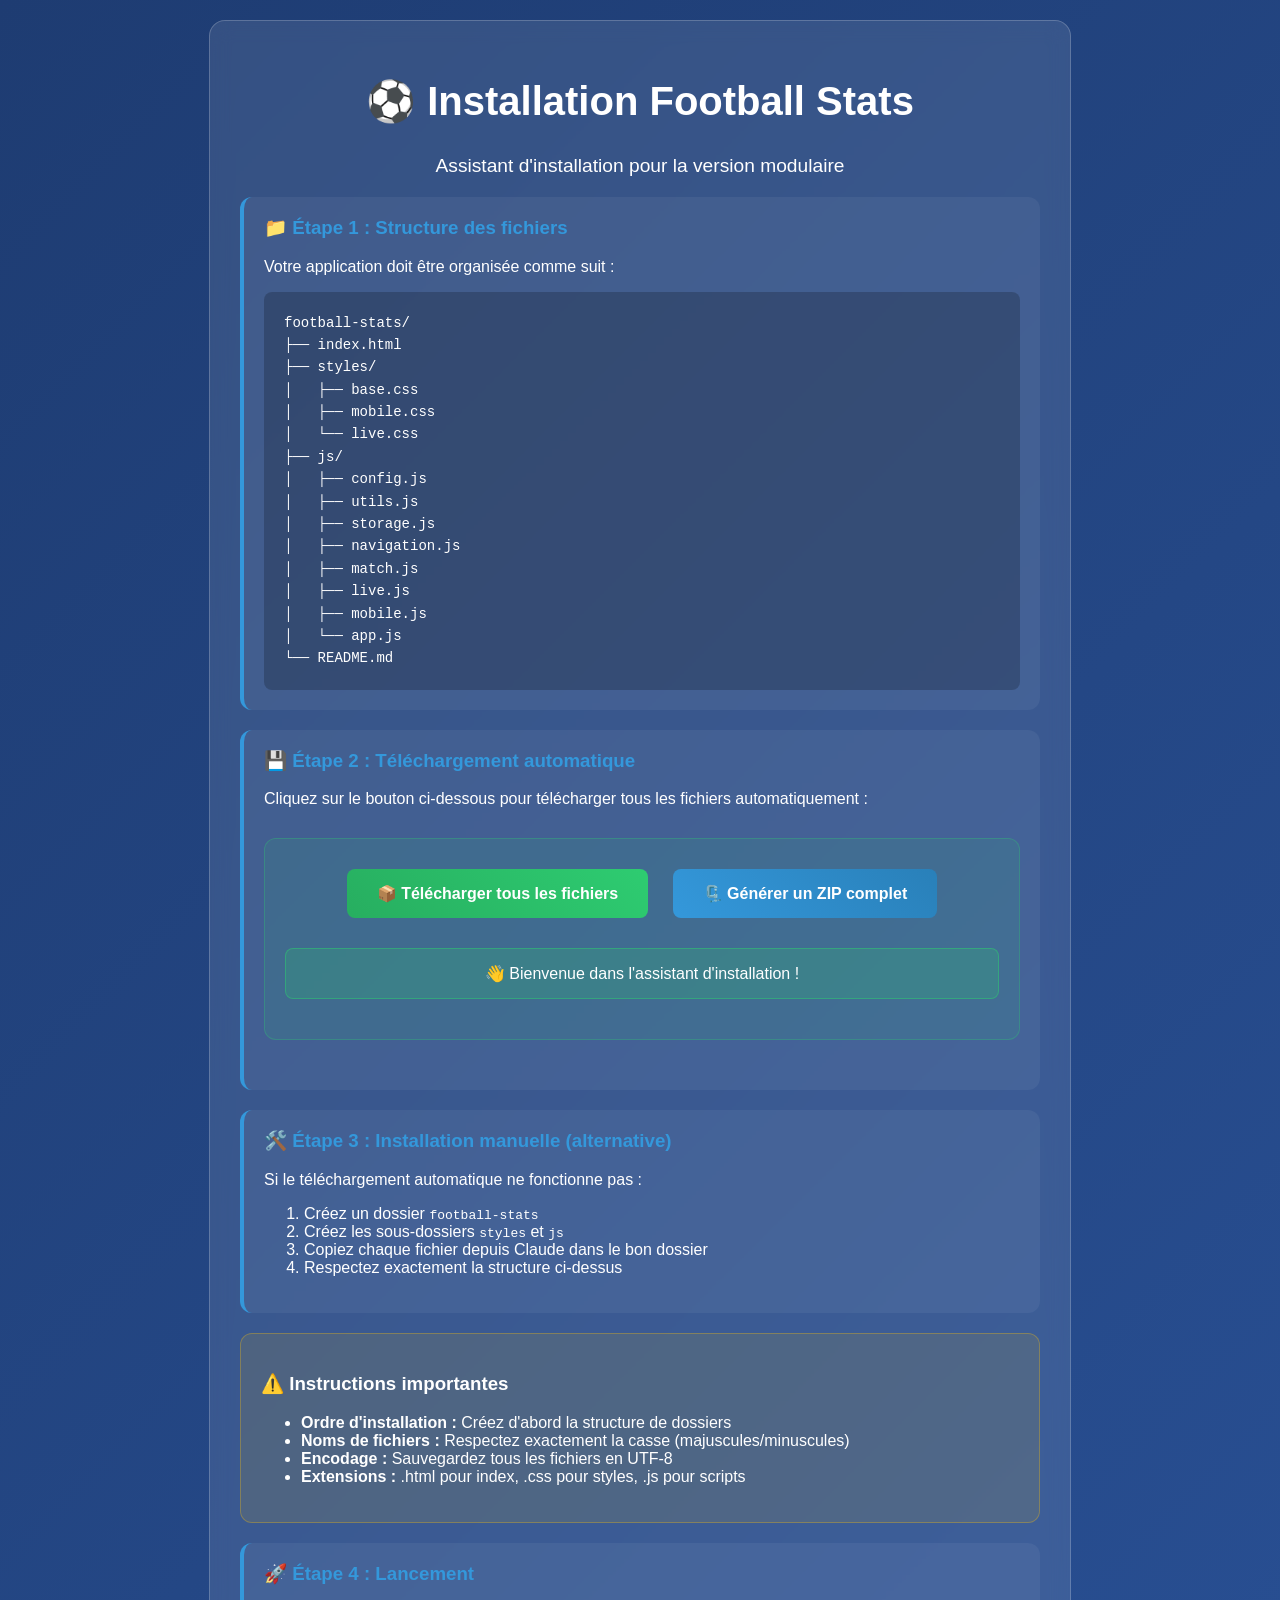
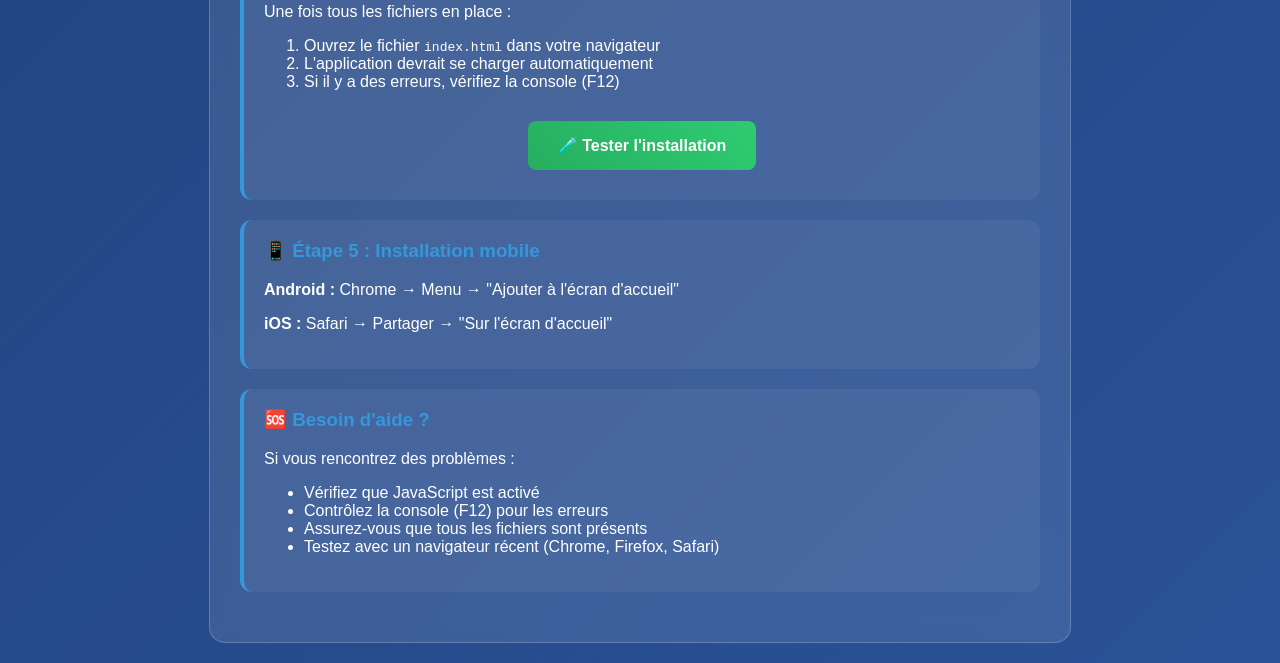
<file: install_script.html>
<!DOCTYPE html>
<html lang="fr">
<head>
    <meta charset="UTF-8">
    <meta name="viewport" content="width=device-width, initial-scale=1.0">
    <title>Installation Football Stats</title>
    <style>
        body {
            font-family: 'Segoe UI', Tahoma, Geneva, Verdana, sans-serif;
            background: linear-gradient(135deg, #1e3c72 0%, #2a5298 100%);
            color: white;
            margin: 0;
            padding: 20px;
            min-height: 100vh;
        }
        
        .container {
            max-width: 800px;
            margin: 0 auto;
            background: rgba(255,255,255,0.1);
            backdrop-filter: blur(10px);
            border-radius: 16px;
            padding: 30px;
            border: 1px solid rgba(255,255,255,0.2);
        }
        
        h1 {
            text-align: center;
            font-size: 2.5em;
            margin-bottom: 30px;
        }
        
        .step {
            background: rgba(255,255,255,0.05);
            padding: 20px;
            margin: 20px 0;
            border-radius: 12px;
            border-left: 4px solid #3498db;
        }
        
        .step h3 {
            color: #3498db;
            margin-top: 0;
        }
        
        .btn {
            background: linear-gradient(45deg, #27ae60, #2ecc71);
            color: white;
            border: none;
            padding: 15px 30px;
            border-radius: 8px;
            cursor: pointer;
            font-weight: bold;
            font-size: 16px;
            margin: 10px;
            transition: all 0.3s ease;
            text-decoration: none;
            display: inline-block;
        }
        
        .btn:hover {
            transform: translateY(-2px);
            box-shadow: 0 4px 12px rgba(0,0,0,0.3);
        }
        
        .btn-secondary {
            background: linear-gradient(45deg, #3498db, #2980b9);
        }
        
        .code-block {
            background: rgba(0,0,0,0.3);
            padding: 15px;
            border-radius: 8px;
            font-family: monospace;
            margin: 15px 0;
            border: 1px solid rgba(255,255,255,0.2);
            overflow-x: auto;
        }
        
        .file-structure {
            background: rgba(0,0,0,0.2);
            padding: 20px;
            border-radius: 8px;
            font-family: monospace;
            font-size: 14px;
            line-height: 1.6;
            white-space: pre;
        }
        
        .download-section {
            text-align: center;
            margin: 30px 0;
            padding: 20px;
            background: rgba(46, 204, 113, 0.1);
            border-radius: 12px;
            border: 1px solid rgba(46, 204, 113, 0.3);
        }
        
        .progress {
            width: 100%;
            height: 20px;
            background: rgba(255,255,255,0.2);
            border-radius: 10px;
            overflow: hidden;
            margin: 20px 0;
            display: none;
        }
        
        .progress-bar {
            height: 100%;
            background: linear-gradient(45deg, #27ae60, #2ecc71);
            width: 0%;
            transition: width 0.3s ease;
        }
        
        .status {
            margin: 20px 0;
            padding: 15px;
            border-radius: 8px;
            display: none;
        }
        
        .status.success {
            background: rgba(46, 204, 113, 0.2);
            border: 1px solid rgba(46, 204, 113, 0.5);
        }
        
        .status.error {
            background: rgba(231, 76, 60, 0.2);
            border: 1px solid rgba(231, 76, 60, 0.5);
        }
        
        .instructions {
            background: rgba(255, 193, 7, 0.1);
            border: 1px solid rgba(255, 193, 7, 0.3);
            padding: 20px;
            border-radius: 12px;
            margin: 20px 0;
        }
        
        @media (max-width: 768px) {
            .container {
                padding: 20px;
            }
            
            h1 {
                font-size: 2em;
            }
            
            .btn {
                width: 100%;
                margin: 5px 0;
            }
        }
    </style>
</head>
<body>
    <div class="container">
        <h1>⚽ Installation Football Stats</h1>
        <p style="text-align: center; font-size: 1.2em;">Assistant d'installation pour la version modulaire</p>
        
        <div class="step">
            <h3>📁 Étape 1 : Structure des fichiers</h3>
            <p>Votre application doit être organisée comme suit :</p>
            <div class="file-structure">football-stats/
├── index.html
├── styles/
│   ├── base.css
│   ├── mobile.css
│   └── live.css
├── js/
│   ├── config.js
│   ├── utils.js
│   ├── storage.js
│   ├── navigation.js
│   ├── match.js
│   ├── live.js
│   ├── mobile.js
│   └── app.js
└── README.md</div>
        </div>
        
        <div class="step">
            <h3>💾 Étape 2 : Téléchargement automatique</h3>
            <p>Cliquez sur le bouton ci-dessous pour télécharger tous les fichiers automatiquement :</p>
            
            <div class="download-section">
                <button class="btn" onclick="downloadAllFiles()">
                    📦 Télécharger tous les fichiers
                </button>
                <button class="btn btn-secondary" onclick="generateZip()">
                    🗜️ Générer un ZIP complet
                </button>
                
                <div class="progress" id="progress">
                    <div class="progress-bar" id="progressBar"></div>
                </div>
                
                <div class="status" id="status"></div>
            </div>
        </div>
        
        <div class="step">
            <h3>🛠️ Étape 3 : Installation manuelle (alternative)</h3>
            <p>Si le téléchargement automatique ne fonctionne pas :</p>
            <ol>
                <li>Créez un dossier <code>football-stats</code></li>
                <li>Créez les sous-dossiers <code>styles</code> et <code>js</code></li>
                <li>Copiez chaque fichier depuis Claude dans le bon dossier</li>
                <li>Respectez exactement la structure ci-dessus</li>
            </ol>
        </div>
        
        <div class="instructions">
            <h3>⚠️ Instructions importantes</h3>
            <ul>
                <li><strong>Ordre d'installation :</strong> Créez d'abord la structure de dossiers</li>
                <li><strong>Noms de fichiers :</strong> Respectez exactement la casse (majuscules/minuscules)</li>
                <li><strong>Encodage :</strong> Sauvegardez tous les fichiers en UTF-8</li>
                <li><strong>Extensions :</strong> .html pour index, .css pour styles, .js pour scripts</li>
            </ul>
        </div>
        
        <div class="step">
            <h3>🚀 Étape 4 : Lancement</h3>
            <p>Une fois tous les fichiers en place :</p>
            <ol>
                <li>Ouvrez le fichier <code>index.html</code> dans votre navigateur</li>
                <li>L'application devrait se charger automatiquement</li>
                <li>Si il y a des erreurs, vérifiez la console (F12)</li>
            </ol>
            
            <div style="text-align: center; margin-top: 20px;">
                <button class="btn" onclick="testInstallation()">
                    🧪 Tester l'installation
                </button>
            </div>
        </div>
        
        <div class="step">
            <h3>📱 Étape 5 : Installation mobile</h3>
            <p><strong>Android :</strong> Chrome → Menu → "Ajouter à l'écran d'accueil"</p>
            <p><strong>iOS :</strong> Safari → Partager → "Sur l'écran d'accueil"</p>
        </div>
        
        <div class="step">
            <h3>🆘 Besoin d'aide ?</h3>
            <p>Si vous rencontrez des problèmes :</p>
            <ul>
                <li>Vérifiez que JavaScript est activé</li>
                <li>Contrôlez la console (F12) pour les erreurs</li>
                <li>Assurez-vous que tous les fichiers sont présents</li>
                <li>Testez avec un navigateur récent (Chrome, Firefox, Safari)</li>
            </ul>
        </div>
    </div>
    
    <script>
        // Base de données des fichiers à créer
        const files = {
            'index.html': `<!-- Contenu du fichier index.html -->`,
            'styles/base.css': `/* Contenu du fichier base.css */`,
            'styles/mobile.css': `/* Contenu du fichier mobile.css */`,
            'styles/live.css': `/* Contenu du fichier live.css */`,
            'js/config.js': `// Contenu du fichier config.js`,
            'js/utils.js': `// Contenu du fichier utils.js`,
            'js/storage.js': `// Contenu du fichier storage.js`,
            'js/navigation.js': `// Contenu du fichier navigation.js`,
            'js/match.js': `// Contenu du fichier match.js`,
            'js/live.js': `// Contenu du fichier live.js`,
            'js/mobile.js': `// Contenu du fichier mobile.js`,
            'js/app.js': `// Contenu du fichier app.js`,
            'README.md': `# Guide d'installation`
        };
        
        function downloadAllFiles() {
            const progress = document.getElementById('progress');
            const progressBar = document.getElementById('progressBar');
            const status = document.getElementById('status');
            
            progress.style.display = 'block';
            status.style.display = 'none';
            
            let downloaded = 0;
            const total = Object.keys(files).length;
            
            Object.entries(files).forEach(([filename, content], index) => {
                setTimeout(() => {
                    downloadFile(filename, content);
                    downloaded++;
                    
                    const percentage = (downloaded / total) * 100;
                    progressBar.style.width = percentage + '%';
                    
                    if (downloaded === total) {
                        showStatus('✅ Tous les fichiers ont été téléchargés ! Organisez-les selon la structure indiquée.', 'success');
                    }
                }, index * 500); // Délai entre chaque téléchargement
            });
        }
        
        function downloadFile(filename, content) {
            const blob = new Blob([content], { type: 'text/plain;charset=utf-8' });
            const url = URL.createObjectURL(blob);
            
            const a = document.createElement('a');
            a.href = url;
            a.download = filename.replace('/', '_'); // Remplacer / par _ pour le nom de fichier
            document.body.appendChild(a);
            a.click();
            document.body.removeChild(a);
            
            URL.revokeObjectURL(url);
        }
        
        function generateZip() {
            showStatus('⚠️ Génération ZIP non disponible. Utilisez le téléchargement fichier par fichier.', 'error');
        }
        
        function testInstallation() {
            showStatus('🔍 Test d\'installation...', 'success');
            
            // Simulation de test
            setTimeout(() => {
                const tests = [
                    'Vérification de la structure...',
                    'Test des fichiers CSS...',
                    'Test des fichiers JavaScript...',
                    'Vérification des dépendances...'
                ];
                
                let testIndex = 0;
                const interval = setInterval(() => {
                    if (testIndex < tests.length) {
                        showStatus('🧪 ' + tests[testIndex], 'success');
                        testIndex++;
                    } else {
                        clearInterval(interval);
                        showStatus('✅ Installation semble correcte ! Vous pouvez ouvrir index.html', 'success');
                    }
                }, 1000);
            }, 500);
        }
        
        function showStatus(message, type) {
            const status = document.getElementById('status');
            status.className = 'status ' + type;
            status.innerHTML = message;
            status.style.display = 'block';
        }
        
        // Message d'accueil
        window.addEventListener('load', () => {
            setTimeout(() => {
                showStatus('👋 Bienvenue dans l\'assistant d\'installation !', 'success');
            }, 1000);
        });
    </script>
</body>
</html>
</file>
<file: styles/base.css>
/* Styles de base pour l'application Football Stats */

* {
    margin: 0;
    padding: 0;
    box-sizing: border-box;
}

body {
    font-family: 'Segoe UI', Tahoma, Geneva, Verdana, sans-serif;
    background: linear-gradient(135deg, #1e3c72 0%, #2a5298 100%);
    min-height: 100vh;
    color: #fff;
    line-height: 1.6;
}

.container {
    max-width: 1200px;
    margin: 0 auto;
    padding: 20px;
}

/* Header */
.header {
    background: rgba(0,0,0,0.3);
    padding: 15px;
    text-align: center;
    backdrop-filter: blur(10px);
    border-bottom: 2px solid rgba(255,255,255,0.1);
}

.header h1 {
    font-size: 2.2em;
    margin-bottom: 15px;
    text-shadow: 0 2px 4px rgba(0,0,0,0.3);
}

/* Navigation */
.navigation {
    display: flex;
    justify-content: center;
    gap: 10px;
    margin: 20px 0;
    flex-wrap: wrap;
}

/* Boutons */
.btn {
    background: linear-gradient(45deg, #3498db, #2980b9);
    color: white;
    border: none;
    padding: 12px 24px;
    border-radius: 8px;
    cursor: pointer;
    font-weight: bold;
    font-size: 14px;
    transition: all 0.3s ease;
    text-decoration: none;
    display: inline-block;
    min-width: 120px;
    text-align: center;
}

.btn:hover {
    transform: translateY(-2px);
    box-shadow: 0 4px 12px rgba(0,0,0,0.3);
    filter: brightness(1.1);
}

.btn:active {
    transform: translateY(0);
}

.btn-small {
    padding: 8px 16px;
    font-size: 12px;
    min-width: 80px;
}

.btn-primary {
    background: linear-gradient(45deg, #27ae60, #2ecc71);
}

.btn-secondary {
    background: linear-gradient(45deg, #e74c3c, #c0392b);
}

.btn-warning {
    background: linear-gradient(45deg, #f39c12, #e67e22);
}

.btn-info {
    background: linear-gradient(45deg, #9b59b6, #8e44ad);
}

.btn:disabled {
    opacity: 0.6;
    cursor: not-allowed;
    transform: none !important;
}

/* Pages */
.page {
    display: none;
    animation: fadeIn 0.3s ease-in;
}

.page.active {
    display: block;
}

@keyframes fadeIn {
    from { opacity: 0; transform: translateY(20px); }
    to { opacity: 1; transform: translateY(0); }
}

/* Cards */
.welcome-card,
.match-setup-card,
.settings-card {
    background: rgba(255,255,255,0.1);
    backdrop-filter: blur(10px);
    border-radius: 16px;
    padding: 30px;
    margin: 20px 0;
    border: 1px solid rgba(255,255,255,0.2);
    box-shadow: 0 8px 32px rgba(0,0,0,0.1);
}

.card h2 {
    margin-bottom: 20px;
    color: #fff;
    text-align: center;
    font-size: 1.8em;
}

/* Forms */
.form-group {
    margin-bottom: 20px;
}

.form-group label {
    display: block;
    margin-bottom: 8px;
    font-weight: 600;
    color: #ecf0f1;
}

.form-group input,
.form-group select,
.form-group textarea {
    width: 100%;
    padding: 12px;
    border: 2px solid rgba(255,255,255,0.2);
    border-radius: 8px;
    background: rgba(255,255,255,0.1);
    color: #fff;
    font-size: 14px;
    transition: all 0.3s ease;
}

.form-group input:focus,
.form-group select:focus,
.form-group textarea:focus {
    outline: none;
    border-color: #3498db;
    background: rgba(255,255,255,0.2);
    box-shadow: 0 0 0 3px rgba(52, 152, 219, 0.2);
}

.form-group input::placeholder,
.form-group textarea::placeholder {
    color: rgba(255,255,255,0.6);
}

/* Quick Actions */
.quick-actions {
    display: flex;
    gap: 15px;
    justify-content: center;
    margin: 30px 0;
    flex-wrap: wrap;
}

/* Notifications */
.notification {
    position: fixed;
    top: 20px;
    right: 20px;
    padding: 15px 20px;
    border-radius: 8px;
    color: white;
    font-weight: bold;
    z-index: 10000;
    max-width: 300px;
    box-shadow: 0 4px 12px rgba(0,0,0,0.3);
    transform: translateX(100%);
    transition: transform 0.3s ease;
}

.notification.show {
    transform: translateX(0);
}

.notification.success {
    background: linear-gradient(45deg, #27ae60, #2ecc71);
}

.notification.error {
    background: linear-gradient(45deg, #e74c3c, #c0392b);
}

.notification.info {
    background: linear-gradient(45deg, #3498db, #2980b9);
}

.notification.warning {
    background: linear-gradient(45deg, #f39c12, #e67e22);
}

/* Loading spinner */
.loading-spinner {
    display: inline-block;
    width: 20px;
    height: 20px;
    border: 3px solid rgba(255,255,255,0.3);
    border-radius: 50%;
    border-top-color: #fff;
    animation: spin 1s ease-in-out infinite;
}

@keyframes spin {
    to { transform: rotate(360deg); }
}

/* Utilities */
.text-center { text-align: center; }
.mt-20 { margin-top: 20px; }
.mb-20 { margin-bottom: 20px; }
.hidden { display: none !important; }
.visible { display: block !important; }
</file>
<file: styles/mobile.css>
/* Styles optimisés pour mobile - Football Stats */

/* Media queries pour mobile */
@media (max-width: 768px) {
    
    /* Header mobile */
    .header {
        padding: 10px;
    }
    
    .header h1 {
        font-size: 1.8em;
        margin-bottom: 10px;
    }
    
    /* Navigation mobile */
    .navigation {
        flex-direction: row;
        justify-content: space-between;
        gap: 5px;
        margin: 10px 0;
    }
    
    .navigation .btn {
        flex: 1;
        padding: 10px 8px;
        font-size: 12px;
        min-width: auto;
    }
    
    /* Container mobile */
    .container {
        padding: 10px;
    }
    
    /* Cards mobile */
    .welcome-card,
    .match-setup-card,
    .settings-card {
        padding: 20px;
        margin: 10px 0;
        border-radius: 12px;
    }
    
    /* Forms mobile */
    .form-group input,
    .form-group select,
    .form-group textarea {
        padding: 15px;
        font-size: 16px; /* Évite le zoom sur iOS */
        border-radius: 6px;
    }
    
    /* Quick actions mobile */
    .quick-actions {
        flex-direction: column;
        gap: 10px;
        margin: 20px 0;
    }
    
    .quick-actions .btn {
        width: 100%;
        padding: 15px;
        font-size: 16px;
    }
    
    /* Notifications mobile */
    .notification {
        top: 10px;
        right: 10px;
        left: 10px;
        max-width: none;
        transform: translateY(-100%);
    }
    
    .notification.show {
        transform: translateY(0);
    }
}

/* Styles spécifiques pour très petits écrans */
@media (max-width: 480px) {
    
    .header h1 {
        font-size: 1.5em;
    }
    
    .navigation .btn {
        padding: 8px 6px;
        font-size: 11px;
    }
    
    .welcome-card,
    .match-setup-card,
    .settings-card {
        padding: 15px;
        border-radius: 8px;
    }
    
    .card h2 {
        font-size: 1.4em;
    }
}

/* Optimisations tactiles */
@media (pointer: coarse) {
    
    /* Augmenter la zone de touch */
    .btn {
        min-height: 44px;
        padding: 12px 20px;
    }
    
    .form-group input,
    .form-group select,
    .form-group textarea {
        min-height: 44px;
    }
    
    /* Éviter le zoom sur focus (iOS) */
    .form-group input,
    .form-group select,
    .form-group textarea {
        font-size: 16px;
    }
}

/* Orientation paysage sur mobile */
@media (max-width: 768px) and (orientation: landscape) {
    
    .header {
        padding: 8px;
    }
    
    .header h1 {
        font-size: 1.6em;
        margin-bottom: 8px;
    }
    
    .navigation {
        margin: 8px 0;
    }
    
    .container {
        padding: 8px;
    }
    
    .welcome-card,
    .match-setup-card,
    .settings-card {
        padding: 15px;
        margin: 8px 0;
    }
}

/* Dark mode support pour mobile */
@media (prefers-color-scheme: dark) {
    
    .form-group input,
    .form-group select,
    .form-group textarea {
        background: rgba(0,0,0,0.3);
        border-color: rgba(255,255,255,0.3);
    }
    
    .welcome-card,
    .match-setup-card,
    .settings-card {
        background: rgba(0,0,0,0.2);
        border-color: rgba(255,255,255,0.1);
    }
}

/* Améliorations de performance mobile */
* {
    -webkit-tap-highlight-color: transparent;
    -webkit-touch-callout: none;
    -webkit-user-select: none;
    -moz-user-select: none;
    -ms-user-select: none;
    user-select: none;
}

input, textarea, select {
    -webkit-user-select: text;
    -moz-user-select: text;
    -ms-user-select: text;
    user-select: text;
}

/* Smooth scrolling sur mobile */
body {
    -webkit-overflow-scrolling: touch;
    overflow-x: hidden;
}

/* Éviter le scroll horizontal */
.container {
    overflow-x: hidden;
}

/* Optimisation des animations sur mobile */
@media (prefers-reduced-motion: reduce) {
    
    * {
        animation-duration: 0.01ms !important;
        animation-iteration-count: 1 !important;
        transition-duration: 0.01ms !important;
    }
}
</file>
<file: styles/live.css>
/* Styles pour la vue live - Football Stats */

/* Container principal du live */
.live-container {
    background: rgba(255,255,255,0.1);
    backdrop-filter: blur(10px);
    border-radius: 16px;
    padding: 20px;
    margin: 20px 0;
    border: 1px solid rgba(255,255,255,0.2);
    min-height: 600px;
}

/* En-tête du match live */
.live-header {
    text-align: center;
    margin-bottom: 20px;
    padding-bottom: 15px;
    border-bottom: 2px solid rgba(255,255,255,0.2);
}

.live-score {
    font-size: 2.5em;
    font-weight: bold;
    margin: 10px 0;
    text-shadow: 0 2px 4px rgba(0,0,0,0.3);
}

.live-time {
    background: linear-gradient(45deg, #e74c3c, #c0392b);
    color: white;
    padding: 8px 16px;
    border-radius: 20px;
    display: inline-block;
    font-weight: bold;
    margin-bottom: 10px;
}

.team-names {
    display: flex;
    justify-content: space-between;
    align-items: center;
    margin: 15px 0;
    font-size: 1.2em;
    font-weight: bold;
}

/* Structure tableau FIXE pour maintenir la layout */
.live-match-table {
    display: table;
    width: 100%;
    table-layout: fixed;
    border-collapse: separate;
    border-spacing: 10px;
    min-height: 400px;
}

.live-table-row {
    display: table-row;
}

.live-table-cell {
    display: table-cell;
    vertical-align: top;
    width: 33.33%;
    background: rgba(255,255,255,0.05);
    border-radius: 12px;
    padding: 15px;
    border: 1px solid rgba(255,255,255,0.1);
}

/* Colonnes spécifiques */
.team-actions-column {
    background: rgba(46, 204, 113, 0.1);
    border-color: rgba(46, 204, 113, 0.3);
}

.timeline-column {
    background: rgba(52, 152, 219, 0.1);
    border-color: rgba(52, 152, 219, 0.3);
    text-align: center;
}

.opponent-actions-column {
    background: rgba(231, 76, 60, 0.1);
    border-color: rgba(231, 76, 60, 0.3);
}

/* Titres des colonnes */
.column-title {
    font-weight: bold;
    font-size: 1.1em;
    margin-bottom: 15px;
    text-align: center;
    padding: 10px;
    background: rgba(255,255,255,0.1);
    border-radius: 8px;
    text-transform: uppercase;
    letter-spacing: 1px;
}

/* Timeline centrale */
.timeline-events {
    max-height: 500px;
    overflow-y: auto;
    padding: 10px;
    -webkit-overflow-scrolling: touch;
}

.timeline-event {
    background: rgba(255,255,255,0.1);
    padding: 12px;
    margin: 8px 0;
    border-radius: 8px;
    border-left: 4px solid #3498db;
    position: relative;
    animation: slideInTimeline 0.3s ease-out;
}

.timeline-event.goal {
    border-left-color: #e74c3c;
    background: rgba(231, 76, 60, 0.1);
}

.timeline-event.card {
    border-left-color: #f39c12;
    background: rgba(243, 156, 18, 0.1);
}

.timeline-event.substitution {
    border-left-color: #9b59b6;
    background: rgba(155, 89, 182, 0.1);
}

@keyframes slideInTimeline {
    from { 
        opacity: 0; 
        transform: translateY(-20px); 
    }
    to { 
        opacity: 1; 
        transform: translateY(0); 
    }
}

.event-time {
    font-weight: bold;
    color: #3498db;
    margin-right: 10px;
}

.event-description {
    color: #ecf0f1;
}

/* Actions des équipes */
.team-actions,
.opponent-actions {
    max-height: 500px;
    overflow-y: auto;
    -webkit-overflow-scrolling: touch;
}

.action-buttons {
    display: grid;
    grid-template-columns: 1fr 1fr;
    gap: 10px;
    margin-bottom: 20px;
}

.action-btn {
    padding: 12px;
    border: none;
    border-radius: 8px;
    color: white;
    font-weight: bold;
    cursor: pointer;
    transition: all 0.3s ease;
    font-size: 13px;
    min-height: 44px;
}

.action-btn:hover {
    transform: translateY(-2px);
    box-shadow: 0 4px 8px rgba(0,0,0,0.3);
}

.action-btn.goal {
    background: linear-gradient(45deg, #e74c3c, #c0392b);
}

.action-btn.assist {
    background: linear-gradient(45deg, #27ae60, #2ecc71);
}

.action-btn.card {
    background: linear-gradient(45deg, #f39c12, #e67e22);
}

.action-btn.substitution {
    background: linear-gradient(45deg, #9b59b6, #8e44ad);
}

.action-btn.save {
    background: linear-gradient(45deg, #3498db, #2980b9);
}

.action-btn.foul {
    background: linear-gradient(45deg, #95a5a6, #7f8c8d);
}

/* Mobile - MAINTENIR la structure tableau */
@media (max-width: 768px) {
    
    .live-container {
        padding: 15px;
        margin: 10px 0;
    }
    
    .live-score {
        font-size: 2em;
    }
    
    .team-names {
        font-size: 1em;
        flex-direction: column;
        gap: 5px;
    }
    
    /* IMPORTANT: Maintenir le tableau même sur mobile */
    .live-match-table {
        display: table !important;
        width: 100% !important;
        table-layout: fixed !important;
        border-spacing: 5px;
        font-size: 14px;
    }
    
    .live-table-row {
        display: table-row !important;
    }
    
    .live-table-cell {
        display: table-cell !important;
        width: 33.33% !important;
        vertical-align: top !important;
        padding: 10px;
    }
    
    .column-title {
        font-size: 0.9em;
        padding: 8px;
        margin-bottom: 10px;
    }
    
    .timeline-events,
    .team-actions,
    .opponent-actions {
        max-height: 400px;
        font-size: 12px;
    }
    
    .action-buttons {
        grid-template-columns: 1fr;
        gap: 8px;
    }
    
    .action-btn {
        padding: 10px;
        font-size: 12px;
        min-height: 40px;
    }
    
    .timeline-event {
        padding: 8px;
        margin: 5px 0;
        font-size: 12px;
    }
    
    .live-time {
        padding: 6px 12px;
        font-size: 14px;
    }
}

/* Très petits écrans - structure tableau maintenue */
@media (max-width: 480px) {
    
    .live-match-table {
        border-spacing: 3px;
        font-size: 12px;
    }
    
    .live-table-cell {
        padding: 8px;
    }
    
    .column-title {
        font-size: 0.8em;
        padding: 6px;
    }
    
    .timeline-events,
    .team-actions,
    .opponent-actions {
        max-height: 350px;
    }
    
    .action-btn {
        padding: 8px;
        font-size: 11px;
        min-height: 36px;
    }
    
    .timeline-event {
        padding: 6px;
        font-size: 11px;
    }
}

/* Loading state pour le live */
.live-loading {
    display: flex;
    flex-direction: column;
    align-items: center;
    justify-content: center;
    height: 400px;
    text-align: center;
}

.live-loading .loading-spinner {
    width: 40px;
    height: 40px;
    border-width: 4px;
    margin-bottom: 20px;
}

.reconnecting-message {
    background: rgba(243, 156, 18, 0.1);
    border: 1px solid rgba(243, 156, 18, 0.3);
    color: #f39c12;
    padding: 15px;
    border-radius: 8px;
    margin: 10px 0;
    text-align: center;
    font-weight: bold;
}

/* Mode plein écran pour mobile */
.live-fullscreen {
    position: fixed;
    top: 0;
    left: 0;
    right: 0;
    bottom: 0;
    background: linear-gradient(135deg, #1e3c72 0%, #2a5298 100%);
    z-index: 9999;
    padding: 10px;
    overflow-y: auto;
}

.live-fullscreen .live-container {
    height: calc(100vh - 20px);
    margin: 0;
}

/* Bouton fermer plein écran */
.close-fullscreen {
    position: absolute;
    top: 10px;
    right: 10px;
    background: rgba(231, 76, 60, 0.8);
    color: white;
    border: none;
    padding: 10px;
    border-radius: 50%;
    cursor: pointer;
    font-size: 16px;
    z-index: 10000;
}
</file>
